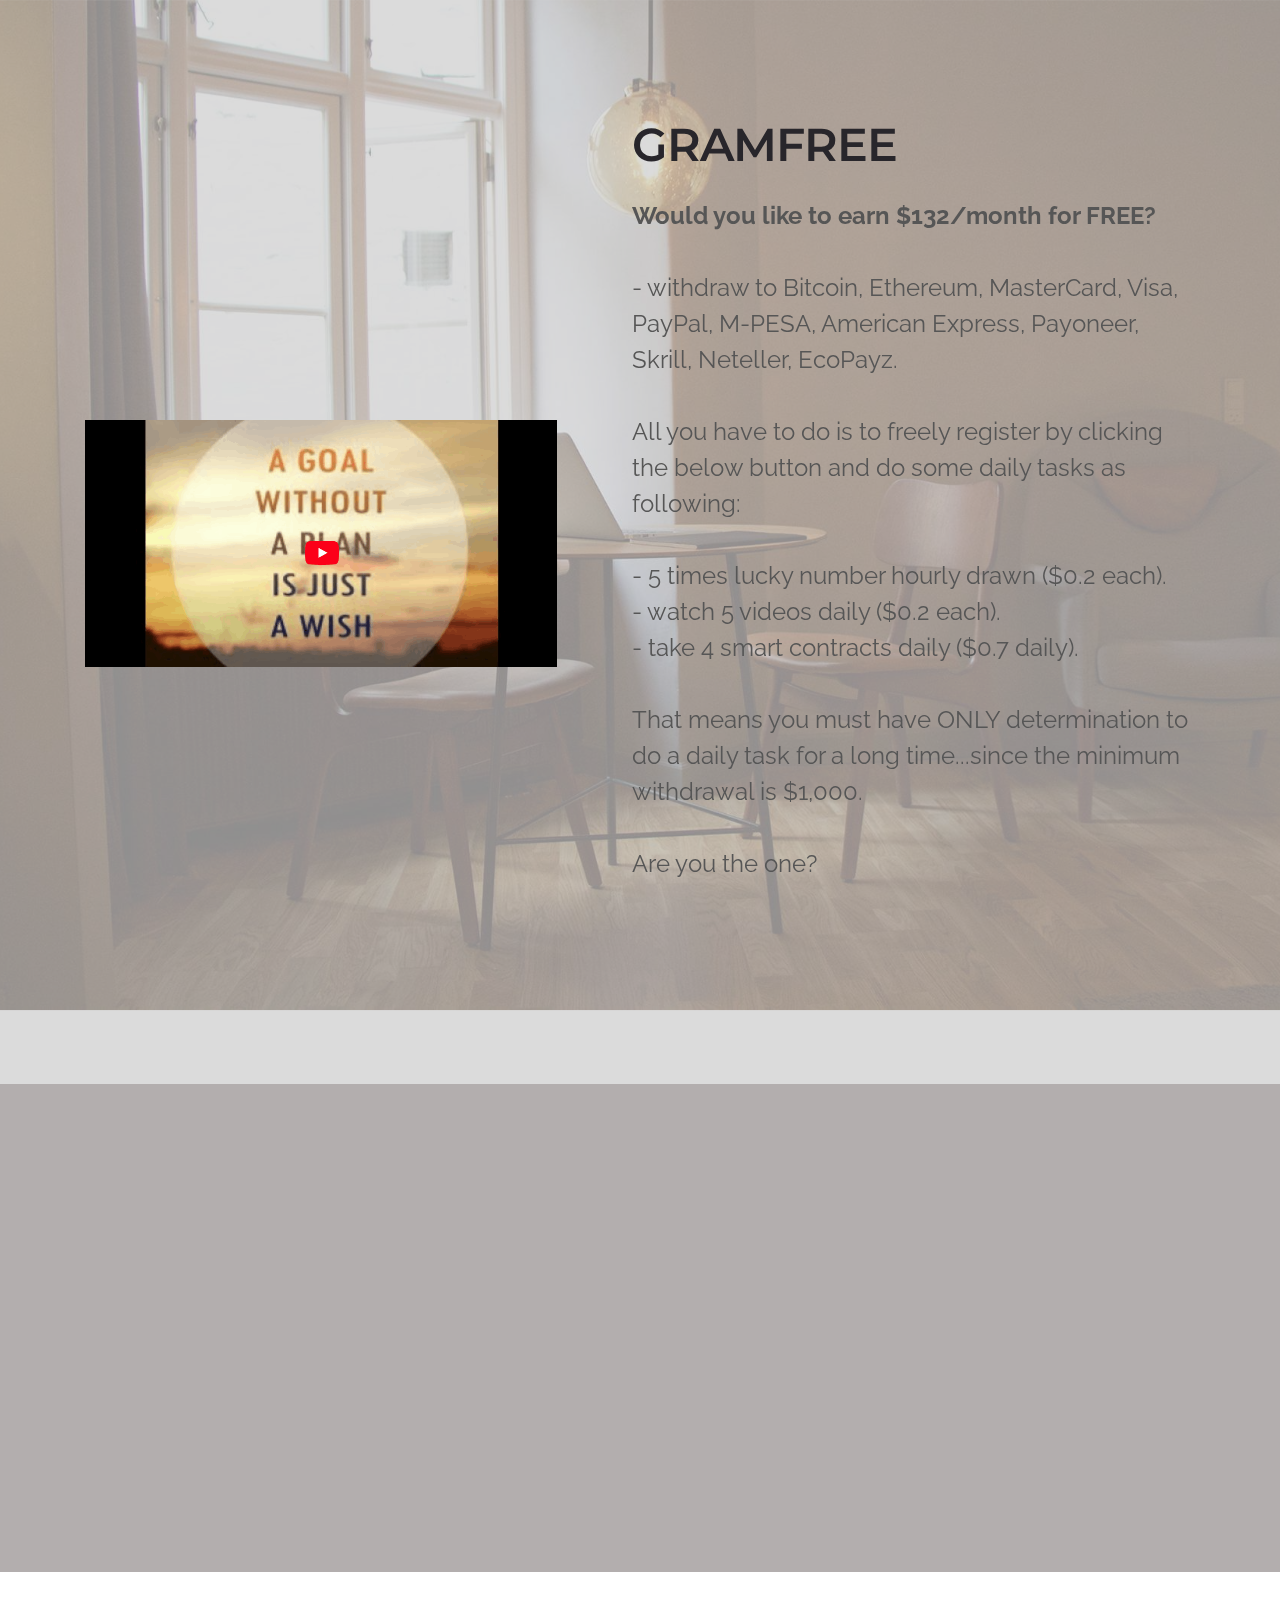
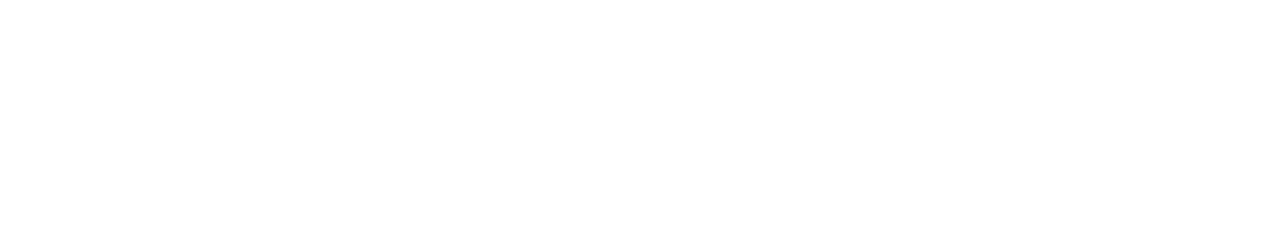
<file: index.html>
<!DOCTYPE html>
<html  >
<head>
  <!-- Site made with Mobirise Website Builder v4.11.6, https://mobirise.com -->
  <meta charset="UTF-8">
  <meta http-equiv="X-UA-Compatible" content="IE=edge">
  <meta name="generator" content="Mobirise v4.11.6, mobirise.com">
  <meta name="viewport" content="width=device-width, initial-scale=1, minimum-scale=1">
  <link rel="shortcut icon" href="assets/images/logo.png" type="image/x-icon">
  <meta name="description" content="">
  
  <title>Home</title>
  <link rel="stylesheet" href="https://fonts.googleapis.com/css?family=Montserrat:400,700">
  <link rel="stylesheet" href="https://fonts.googleapis.com/css?family=Raleway:100,100i,200,200i,300,300i,400,400i,500,500i,600,600i,700,700i,800,800i,900,900i">
  <link rel="stylesheet" href="https://fonts.googleapis.com/css?family=Lora:400,700,400italic,700italic&subset=latin">
  <link rel="stylesheet" href="assets/tether/tether.min.css">
  <link rel="stylesheet" href="assets/bootstrap/css/bootstrap.min.css">
  <link rel="stylesheet" href="assets/animatecss/animate.min.css">
  <link rel="stylesheet" href="assets/theme/css/style.css">
  <link rel="preload" as="style" href="assets/mobirise/css/mbr-additional.css"><link rel="stylesheet" href="assets/mobirise/css/mbr-additional.css" type="text/css">
  
  <meta name="p:domain_verify" content="a34f3546ab006ecc5f3b14fd37a00f62"/>
  
  <!-- Pinterest Tag -->
<script>
!function(e){if(!window.pintrk){window.pintrk = function () {
window.pintrk.queue.push(Array.prototype.slice.call(arguments))};var
  n=window.pintrk;n.queue=[],n.version="3.0";var
  t=document.createElement("script");t.async=!0,t.src=e;var
  r=document.getElementsByTagName("script")[0];
  r.parentNode.insertBefore(t,r)}}("https://s.pinimg.com/ct/core.js");
pintrk('load', '2612356660830', {em: '<user_email_address>'});
pintrk('page');
</script>
<noscript>
<img height="1" width="1" style="display:none;" alt=""
  src="https://ct.pinterest.com/v3/?event=init&tid=2612356660830&pd[em]=<hashed_email_address>&noscript=1" />
</noscript>
<!-- end Pinterest Tag -->
  
  <script>
pintrk('track', 'watchvideo');
</script>
  
</head>
<body>
  <section class="mbr-section mbr-section-hero mbr-section-full header2 mbr-parallax-background" id="header6-0" data-rv-view="0" style="background-image: url(assets/images/room-laptop.jpg);">

    <div class="mbr-overlay" style="opacity: 0.7; background-color: rgb(204, 204, 204);">
    </div>

    <div class="mbr-table mbr-table-full">
        <div class="mbr-table-cell">

            <div class="container">
                <div class="mbr-section row">
                    <div class="mbr-table-md-up">
                        
                        <div class="mbr-table-cell mbr-right-padding-md-up mbr-valign-top col-md-7 image-size" style="width: 48%;">
                            <div class="mbr-figure"><a href="https://youtu.be/1hexIhnqR2g" target="_blank"><img src="assets/images/screen-shot-2020-09-08-at-10.08.12-am-940x491.png"></a></div>
                        </div>
                        <div class="mbr-table-cell col-md-5 text-xs-center text-md-left content-size">

                            <h3 class="mbr-section-title display-2">GRAMFREE<br></h3>

                            <div class="mbr-section-text">
                                <p><strong>Would you like to earn $132/month for FREE?</strong><br><br>- withdraw to Bitcoin, Ethereum, MasterCard, Visa, PayPal, M-PESA, American Express, Payoneer, Skrill, Neteller, EcoPayz.<br><br>All you have to do is to freely register by clicking the below button and do some daily tasks as following:<br><br>- 5 times lucky number hourly drawn ($0.2 each).<br>- watch 5 videos daily ($0.2 each).<br>- take 4 smart contracts daily ($0.7 daily).<br><br>That means you must have ONLY determination to do a daily task for a long time...since the minimum withdrawal is $1,000.<br><br>Are you the one?</p>
                            </div>

                            <div class="mbr-section-btn"><a class="btn btn-lg btn-black-outline btn-black" href="https://gramfree.world/?r=199867" target="_blank">Free Sign Up</a></div>

                        </div>

                        
                        

                    </div>
                </div>
            </div>

        </div>
    </div>

    

</section>

<section class="engine"><a href="https://mobirise.info/f">simple site builder</a></section><section class="mbr-cards mbr-section mbr-section-nopadding" id="features3-1" data-rv-view="3" style="background-color: rgb(179, 174, 174);">

    

    <div class="mbr-cards-row row">
        <div class="mbr-cards-col col-xs-12 col-lg-3" style="padding-top: 0px; padding-bottom: 40px;">
            <div class="container">
              <div class="card cart-block">
                  <div class="card-img"><img src="assets/images/table.jpg" class="card-img-top"></div>
                  <div class="card-block">
                    <h4 class="card-title">NO SALE</h4>
                    
                    
                    <div class="card-btn"><a href="https://gramfree.world/?r=199867" class="btn btn-primary" target="_blank">MORE</a></div>
                    </div>
                </div>
            </div>
        </div>
        <div class="mbr-cards-col col-xs-12 col-lg-3" style="padding-top: 0px; padding-bottom: 40px;">
            <div class="container">
                <div class="card cart-block">
                    <div class="card-img"><img src="assets/images/desktop.jpg" class="card-img-top"></div>
                    <div class="card-block">
                        <h4 class="card-title">NO COST</h4>
                        
                        
                        <div class="card-btn"><a href="https://gramfree.world/?r=199867" class="btn btn-primary" target="_blank">MORE</a></div>
                    </div>
                </div>
            </div>
        </div>
        <div class="mbr-cards-col col-xs-12 col-lg-3" style="padding-top: 0px; padding-bottom: 40px;">
            <div class="container">
                <div class="card cart-block">
                    <div class="card-img"><img src="assets/images/coworkers.jpg" class="card-img-top"></div>
                    <div class="card-block">
                        <h4 class="card-title">10 MINUTES WORK DAILY</h4>
                        
                        
                        <div class="card-btn"><a href="https://gramfree.world/?r=199867" class="btn btn-primary" target="_blank">MORE</a></div>
                    </div>
                </div>
            </div>
        </div>
        <div class="mbr-cards-col col-xs-12 col-lg-3" style="padding-top: 0px; padding-bottom: 40px;">
            <div class="container">
                <div class="card cart-block">
                    <div class="card-img"><img src="assets/images/code-man.jpg" class="card-img-top"></div>
                    <div class="card-block">
                        <h4 class="card-title">EARN AROUND $130 MONTHLY</h4>
                        
                        
                        <div class="card-btn"><a href="https://youtu.be/m1zDAyPykp0" class="btn btn-primary" target="_blank">WITHDRAWAL PROOF</a></div>
                    </div>
                </div>
            </div>
        </div>
        
        
    </div>
</section>

<section class="mbr-section article" id="msg-box3-3" data-rv-view="6" style="background-color: rgb(179, 174, 174); padding-top: 0px; padding-bottom: 40px;">

    
    <div class="container">
        <div class="row">
            <div class="col-md-8 col-md-offset-2 text-xs-center">
                
                <div class="lead"><p><strong>I should appreciate your comments on my Facebook Page.</strong></p><p><strong>Click on the below button and discuss with me about this offer.
                  </strong></p></div>
                
            </div>
        </div>
    </div>

</section>
<section class="social-follow cid-schUMpMMLe" id="social-follow-8">

    

    <div class="wrapper align-center">
        <h1 class="mbr-fonts-style align-center mbr-light mbr-pt-1 mbr-pb-4 display-2">
            Follow Me on<br>Facebook</h1>
        <div class="icons-list">
            
            
            
            
                
                
                
            <a href="https://www.facebook.com/GrabanyGramFree" target="_blank">
                <span class="iconfont-wrapper mbr-p-2">
                    <span class="amp-iconfont fa-facebook-f fa"><svg width="80" height="80" viewBox="0 0 1792 1792" xmlns="http://www.w3.org/2000/svg" fill="currentColor"><path d="M1343 12v264h-157q-86 0-116 36t-30 108v189h293l-39 296h-254v759h-306v-759h-255v-296h255v-218q0-186 104-288.5t277-102.5q147 0 228 12z"></path></svg></span>
                </span>
            </a></div>
        </div>
    </section>

  <script src="assets/web/assets/jquery/jquery.min.js"></script>
  <script src="assets/tether/tether.min.js"></script>
  <script src="assets/bootstrap/js/bootstrap.min.js"></script>
  <script src="assets/smooth-scroll/smooth-scroll.js"></script>
  <script src="assets/jarallax/jarallax.js"></script>
  <script src="assets/viewport-checker/jquery.viewportchecker.js"></script>
  <script src="assets/theme/js/script.js"></script>
  
  
  <input name="animation" type="hidden">
  </body>
</html>
</file>
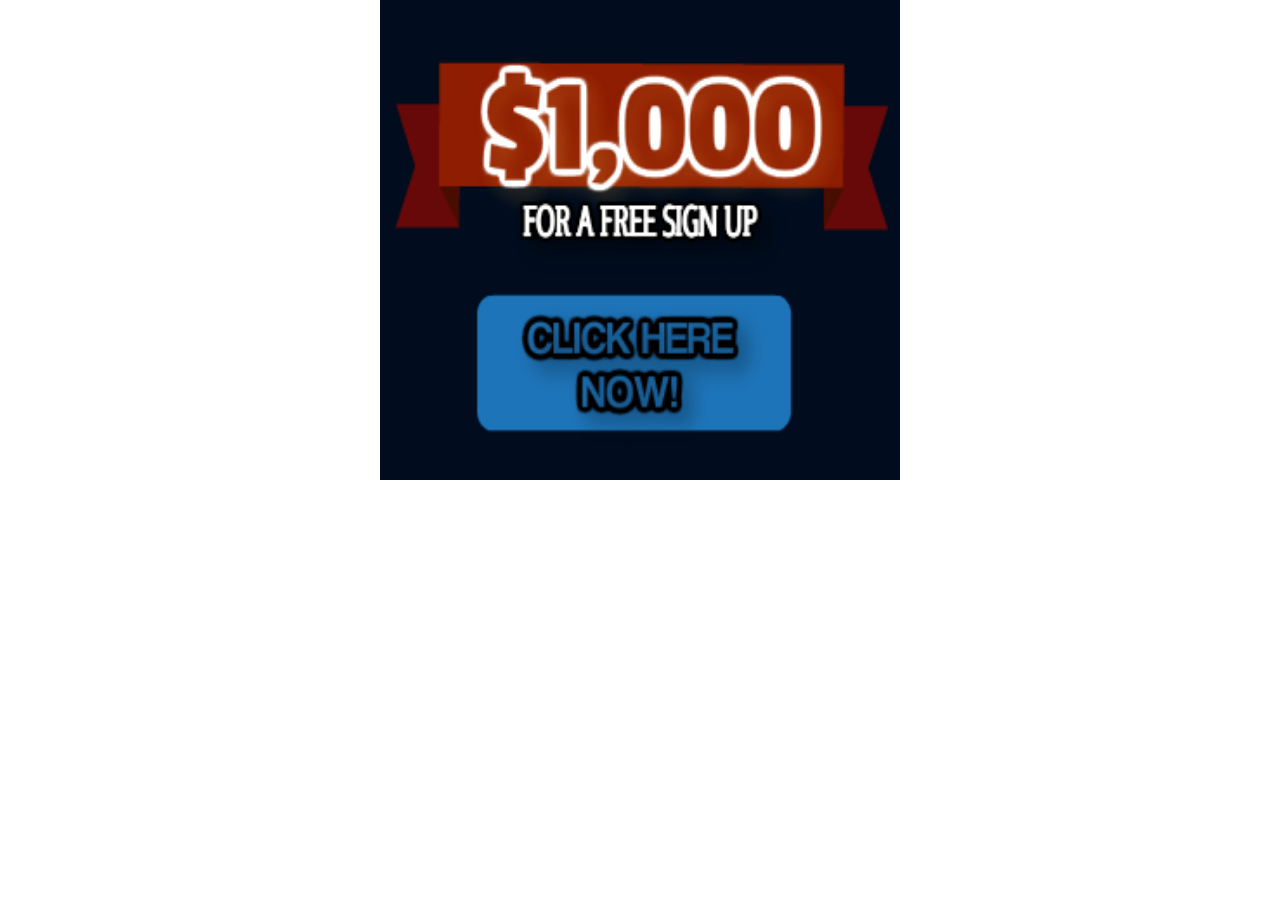
<file: webpage.html>
<!DOCTYPE html>
<html  >
<head>
  <!-- Site made with Mobirise Website Builder v4.11.6, https://mobirise.com -->
  <meta charset="UTF-8">
  <meta http-equiv="X-UA-Compatible" content="IE=edge">
  <meta name="generator" content="Mobirise v4.11.6, mobirise.com">
  <meta name="viewport" content="width=device-width, initial-scale=1, minimum-scale=1">
  <link rel="shortcut icon" href="assets/images/logo.png" type="image/x-icon">
  <meta name="description" content="">
  
  <title>Home</title>
  <link rel="stylesheet" href="https://fonts.googleapis.com/css?family=Montserrat:400,700">
  <link rel="stylesheet" href="https://fonts.googleapis.com/css?family=Raleway:100,100i,200,200i,300,300i,400,400i,500,500i,600,600i,700,700i,800,800i,900,900i">
  <link rel="stylesheet" href="https://fonts.googleapis.com/css?family=Lora:400,700,400italic,700italic&subset=latin">
  <link rel="stylesheet" href="assets/tether/tether.min.css">
  <link rel="stylesheet" href="assets/bootstrap/css/bootstrap.min.css">
  <link rel="stylesheet" href="assets/animatecss/animate.min.css">
  <link rel="stylesheet" href="assets/theme/css/style.css">
  <link rel="preload" as="style" href="assets/mobirise/css/mbr-additional.css"><link rel="stylesheet" href="assets/mobirise/css/mbr-additional.css" type="text/css">
  
  <meta name="p:domain_verify" content="a34f3546ab006ecc5f3b14fd37a00f62"/>
  
  <!-- Pinterest Tag -->
<script>
!function(e){if(!window.pintrk){window.pintrk = function () {
window.pintrk.queue.push(Array.prototype.slice.call(arguments))};var
  n=window.pintrk;n.queue=[],n.version="3.0";var
  t=document.createElement("script");t.async=!0,t.src=e;var
  r=document.getElementsByTagName("script")[0];
  r.parentNode.insertBefore(t,r)}}("https://s.pinimg.com/ct/core.js");
pintrk('load', '2612356660830', {em: '<user_email_address>'});
pintrk('page');
</script>
<noscript>
<img height="1" width="1" style="display:none;" alt=""
  src="https://ct.pinterest.com/v3/?event=init&tid=2612356660830&pd[em]=<hashed_email_address>&noscript=1" />
</noscript>
<!-- end Pinterest Tag -->
  
  <script>
pintrk('track', 'watchvideo');
</script>
  
</head>
<body>
<center> <a target="blank" href="https://gramfree.world/?r=199867"><img src="https://gramfree.github.io/about/FreeSignupGramfree.png" width="520" height="480"></center>
  </body>
</html>
</file>
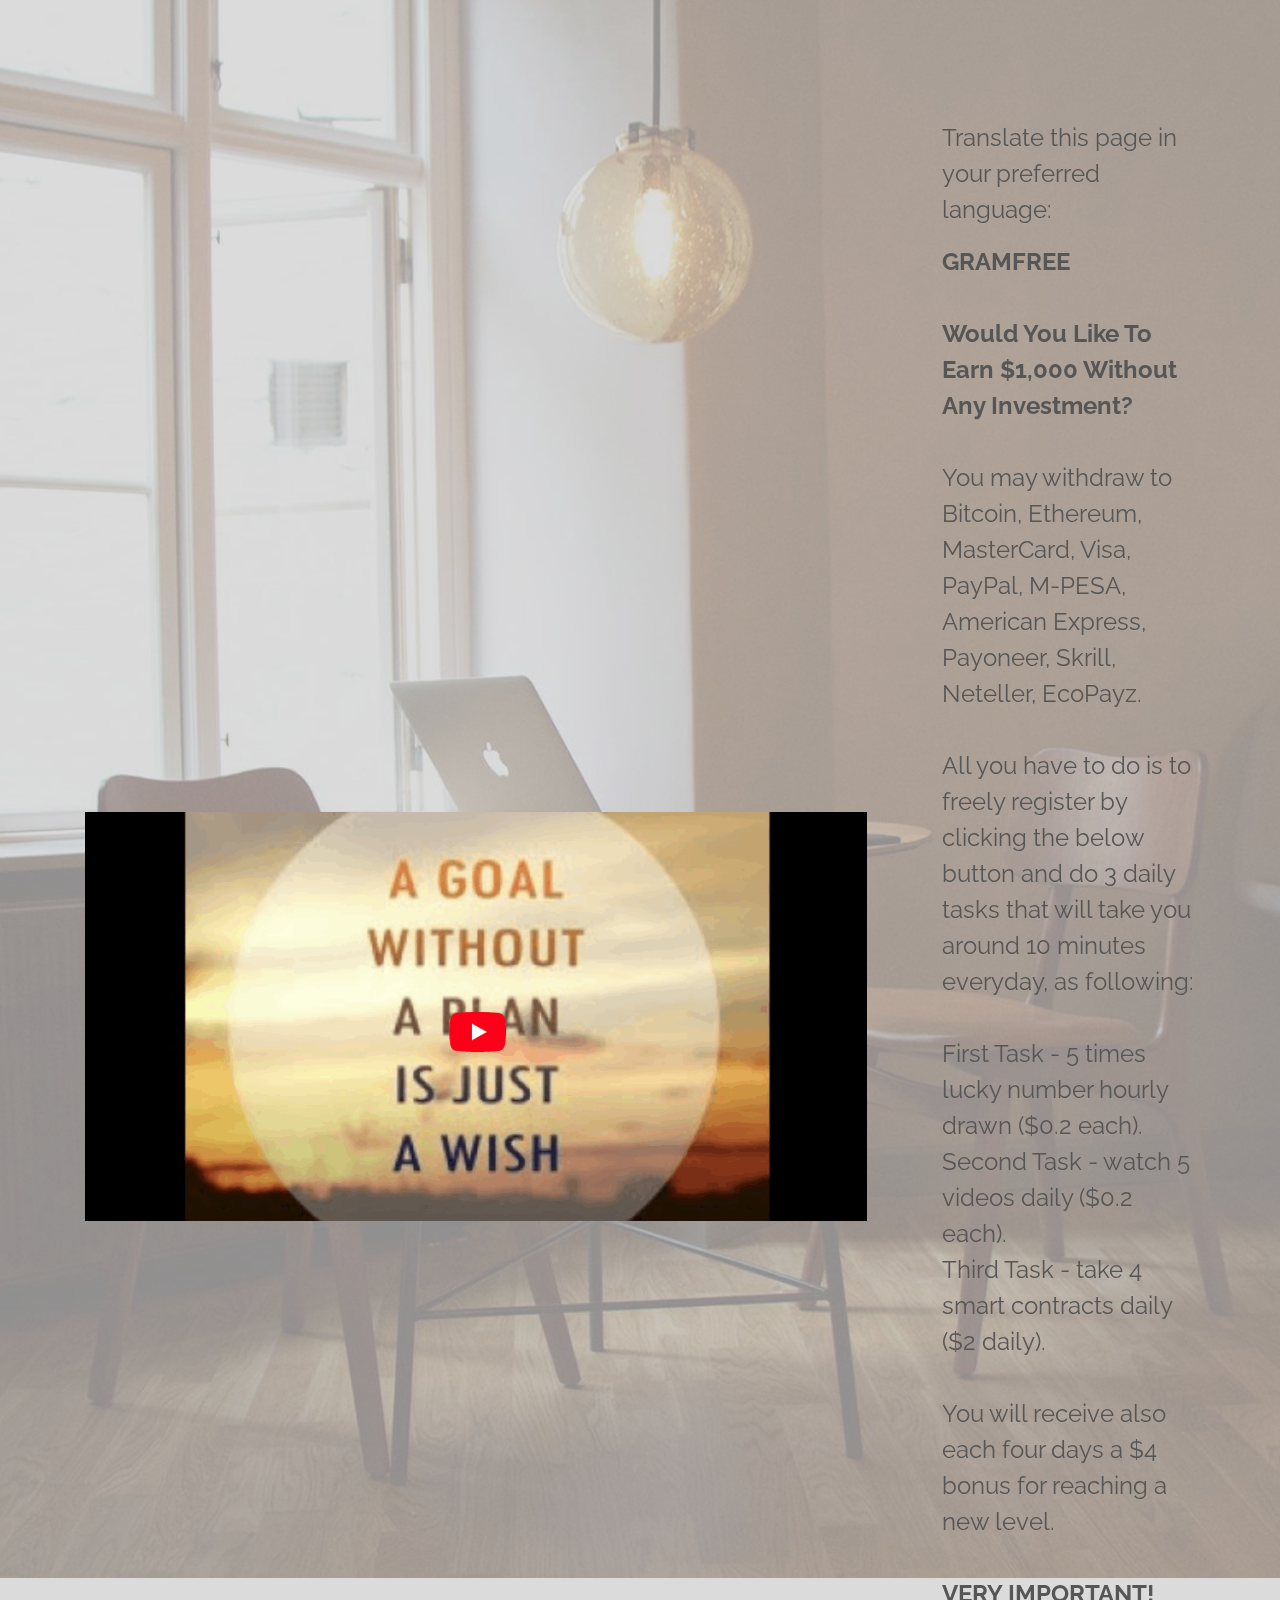
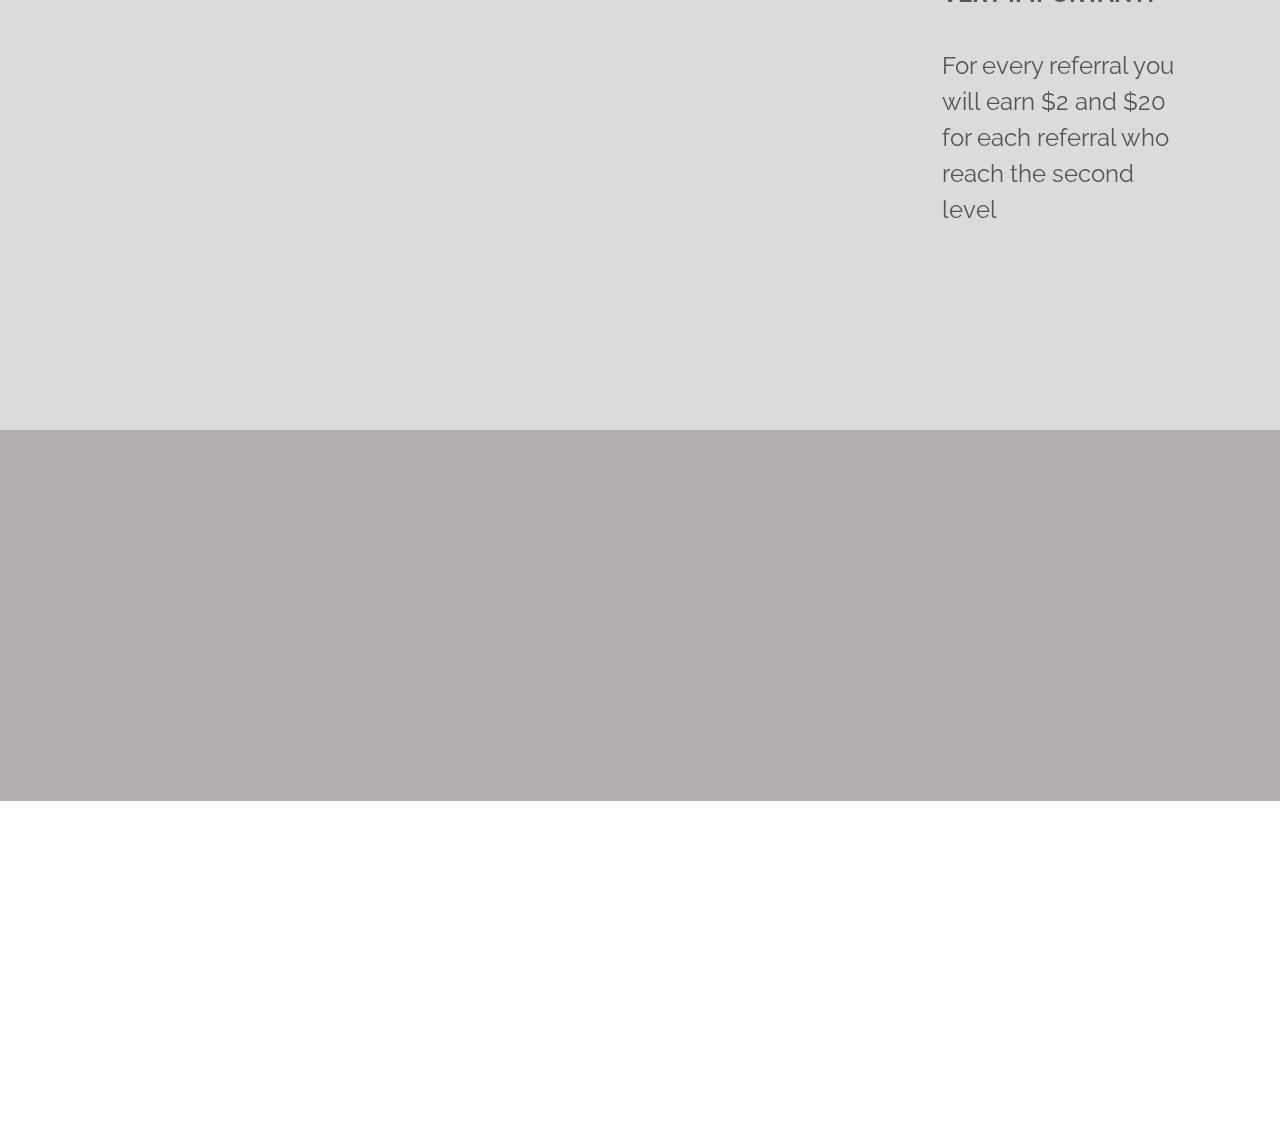
<file: webpage1.html>
<!DOCTYPE html>
<html  >
<head>
  <!-- Site made with Mobirise Website Builder v4.11.6, https://mobirise.com -->
  <meta charset="UTF-8">
  <meta http-equiv="X-UA-Compatible" content="IE=edge">
  <meta name="generator" content="Mobirise v4.11.6, mobirise.com">
  <meta name="viewport" content="width=device-width, initial-scale=1, minimum-scale=1">
  <link rel="shortcut icon" href="https://gramfree.github.io/about/assets/images/logo.png" type="image/x-icon">
  <meta name="description" content="">
  
  <title>Home</title>
  <link rel="stylesheet" href="https://fonts.googleapis.com/css?family=Montserrat:400,700">
  <link rel="stylesheet" href="https://fonts.googleapis.com/css?family=Raleway:100,100i,200,200i,300,300i,400,400i,500,500i,600,600i,700,700i,800,800i,900,900i">
  <link rel="stylesheet" href="https://fonts.googleapis.com/css?family=Lora:400,700,400italic,700italic&subset=latin">
  <link rel="stylesheet" href="assets/tether/tether.min.css">
  <link rel="stylesheet" href="https://gramfree.github.io/about/assets/bootstrap/css/bootstrap.min.css">
  <link rel="stylesheet" href="https://gramfree.github.io/about/assets/animatecss/animate.min.css">
  <link rel="stylesheet" href="https://gramfree.github.io/about/assets/theme/css/style.css">
  <link rel="preload" as="style" href="https://gramfree.github.io/about/assets/mobirise/css/mbr-additional.css"><link rel="stylesheet" 
                                                                         href="https://gramfree.github.io/about/assets/mobirise/css/mbr-additional.css" type="text/css">
  
  <meta name="p:domain_verify" content="a34f3546ab006ecc5f3b14fd37a00f62"/>
  
 
                        
                       
  <!-- Pinterest Tag -->
<script>
!function(e){if(!window.pintrk){window.pintrk = function () {
window.pintrk.queue.push(Array.prototype.slice.call(arguments))};var
  n=window.pintrk;n.queue=[],n.version="3.0";var
  t=document.createElement("script");t.async=!0,t.src=e;var
  r=document.getElementsByTagName("script")[0];
  r.parentNode.insertBefore(t,r)}}("https://s.pinimg.com/ct/core.js");
pintrk('load', '2612356660830', {em: '<user_email_address>'});
pintrk('page');
</script>
<noscript>
<img height="1" width="1" style="display:none;" alt=""
  src="https://ct.pinterest.com/v3/?event=init&tid=2612356660830&pd[em]=<hashed_email_address>&noscript=1" />
</noscript>
<!-- end Pinterest Tag -->
  
  <script>
pintrk('track', 'watchvideo');
</script>
  
</head>
<body>
  <section class="mbr-section mbr-section-hero mbr-section-full header2 mbr-parallax-background" id="header6-0" data-rv-view="0" style="background-image: url(assets/images/room-laptop.jpg);">

    <div class="mbr-overlay" style="opacity: 0.7; background-color: rgb(204, 204, 204);">
    </div>
    
    
    

    <div class="mbr-table mbr-table-full">
        <div class="mbr-table-cell">

            <div class="container">
                <div class="mbr-section row">
                    <div class="mbr-table-md-up">
                        
                        <div class="mbr-table-cell mbr-right-padding-md-up mbr-valign-top col-md-7 image-size" style="width: 78%;">
                            <div class="mbr-figure"><a href="https://youtu.be/9kuFgzndYks" target="_blank">
                              <img src="assets/images/screen-shot-2020-09-08-at-10.08.12-am-940x491.png"></a></div>
                        </div>
                        <div class="mbr-table-cell col-md-5 text-xs-center text-md-left content-size">

                         

                            <div class="mbr-section-text">
                              
                              <p> Translate this page in your preferred language:&nbsp;&nbsp;&nbsp;</p> 
        <div id="google_translate_element"></div> 
  
<script type="text/javascript"> 
function googleTranslateElementInit() { 
  new google.translate.TranslateElement({pageLanguage: 'en'}, 'google_translate_element'); 
} 
</script> 
  
<script type="text/javascript" src="//translate.google.com/translate_a/element.js?cb=googleTranslateElementInit"></script> 
                              
                                <p><strong>GRAMFREE<br><br>Would You Like To Earn $1,000 Without Any Investment?</strong><br><br>You may 
                                    withdraw to Bitcoin, Ethereum, MasterCard, Visa, PayPal, M-PESA, American Express, Payoneer, Skrill, Neteller, EcoPayz.<br><br>
                                    All you have to do is to freely register by clicking the below button and do 3 daily tasks that will take you around 10 minutes everyday, 
                                  as following:<br><br>
                                    First Task - 5 times lucky number hourly drawn ($0.2 each).<br>Second Task - watch 5 videos daily ($0.2 each).<br> Third Task - 
                                    take 4 smart contracts daily ($2 daily).<br><br>You will receive also each four days a $4 bonus for reaching a new level.
                                  
                              <br><br><strong>VERY IMPORTANT!</strong><br><br>For every referral you will earn $2 and $20 for each referral who reach the second level</p>
                            </div>

                            <div class="mbr-section-btn"><a class="btn btn-lg btn-black-outline btn-black" href="https://gramfree.world/?r=199867" target="_blank">
                              Free Sign Up</a></div>

                        </div>

                        
                        

                    </div>
                </div>
            </div>

        </div>
    </div>

    

</section>

<section class="engine"><a href="https://mobirise.info/f">simple site builder</a></section><section class="mbr-cards mbr-section mbr-section-nopadding" id="features3-1" data-rv-view="3" style="background-color: rgb(179, 174, 174);">

    

    <div class="mbr-cards-row row">
        <div class="mbr-cards-col col-xs-12 col-lg-3" style="padding-top: 0px; padding-bottom: 40px;">
            <div class="container">
              <div class="card cart-block">
                  <div class="card-img"><img src="https://gramfree.github.io/about/assets/images/table.jpg" class="card-img-top"></div>
                  <div class="card-block">
                    <h4 class="card-title">NO SALE</h4>
                    
                    
                    <div class="card-btn"><a href="https://gramfree.world/?r=199867" class="btn btn-primary" target="_blank">MORE</a></div>
                    </div>
                </div>
            </div>
        </div>
        <div class="mbr-cards-col col-xs-12 col-lg-3" style="padding-top: 0px; padding-bottom: 40px;">
            <div class="container">
                <div class="card cart-block">
                    <div class="card-img"><img src="https://gramfree.github.io/about/assets/images/desktop.jpg" class="card-img-top"></div>
                    <div class="card-block">
                        <h4 class="card-title">NO COST</h4>
                        
                        
                        <div class="card-btn"><a href="https://gramfree.world/?r=199867" class="btn btn-primary" target="_blank">MORE</a></div>
                    </div>
                </div>
            </div>
        </div>
        <div class="mbr-cards-col col-xs-12 col-lg-3" style="padding-top: 0px; padding-bottom: 40px;">
            <div class="container">
                <div class="card cart-block">
                    <div class="card-img"><img src="https://gramfree.github.io/about/assets/images/coworkers.jpg" class="card-img-top"></div>
                    <div class="card-block">
                        <h4 class="card-title">10 MINUTES WORK DAILY</h4>
                        
                        
                        <div class="card-btn"><a href="https://gramfree.world/?r=199867" class="btn btn-primary" target="_blank">MORE</a></div>
                    </div>
                </div>
            </div>
        </div>
        <div class="mbr-cards-col col-xs-12 col-lg-3" style="padding-top: 0px; padding-bottom: 40px;">
            <div class="container">
                <div class="card cart-block">
                    <div class="card-img"><img src="https://gramfree.github.io/about/assets/images/code-man.jpg" class="card-img-top"></div>
                    <div class="card-block">
                        <h4 class="card-title">EARN AROUND 5$ DAILY.</h4>
                        
                        
                        <div class="card-btn">
                           
  
                          
                          <a href="https://youtu.be/m1zDAyPykp0" class="btn btn-primary" target="_blank">WITHDRAWAL PROOF</a></div>
                    </div>
                </div>
            </div>
        </div>
        
        
    </div>
</section>


<section class="social-follow cid-schUMpMMLe" id="social-follow-8">

    

    <div class="wrapper align-center">
      
      <div class="lead"><p><strong>I should appreciate your comments on my Facebook Page.<br>
                  Click on the below button and discuss with me about this offer.
                  </strong></p></div>
      
        <h1 class="mbr-fonts-style align-center mbr-light mbr-pt-1 mbr-pb-4 display-2">
            Follow Me on<br>Facebook</h1>
        <div class="icons-list">
            
            
            
            
                
                
                
            <a href="https://www.facebook.com/GrabanyGramFree" target="_blank">
                <span class="iconfont-wrapper mbr-p-2">
                    <span class="amp-iconfont fa-facebook-f fa">
                      <svg width="80" height="80" viewBox="0 0 1792 1792" xmlns="http://www.w3.org/2000/svg" fill="currentColor"><path d="M1343 12v264h-157q-86 0-116 36t-30 108v189h293l-39 296h-254v759h-306v-759h-255v-296h255v-218q0-186 104-288.5t277-102.5q147 0 228 12z"></path></svg></span>
                </span>
            </a></div>
        </div>
    </section>

  <script src="https://gramfree.github.io/about/assets/web/assets/jquery/jquery.min.js"></script>
  <script src="https://gramfree.github.io/about/assets/tether/tether.min.js"></script>
  <script src="https://gramfree.github.io/about/assets/bootstrap/js/bootstrap.min.js"></script>
  <script src="https://gramfree.github.io/about/assets/smooth-scroll/smooth-scroll.js"></script>
  <script src="https://gramfree.github.io/about/assets/jarallax/jarallax.js"></script>
  <script src="https://gramfree.github.io/about/assets/viewport-checker/jquery.viewportchecker.js"></script>
  <script src="https://gramfree.github.io/about/assets/theme/js/script.js"></script>
  
  
  <input name="animation" type="hidden">
  </body>
</html>
</file>
<file: assets/theme/css/style.css>
.engine {
	position: absolute;
	text-indent: -2400px;
	text-align: center;
	padding: 0;
	top: 0;
	left: -2400px;
}/*!
 * Default theme v2 (https://mobirise.com/)
 * Copyright 2016 Mobirise
 */
.container {
  position: relative; }

.btn {
  margin-bottom: 0.5rem; }
  .btn + .btn {
    margin-left: 1rem; }
  @media (max-width: 767px) {
    .btn {
      white-space: normal; }
      .btn + .btn {
        margin-left: 0; } }

.bg-primary {
  background-color: #c0a375 !important; }

.bg-success {
  background-color: #90a878 !important; }

.bg-info {
  background-color: #7e9b9f !important; }

.bg-warning {
  background-color: #f3c649 !important; }

.bg-danger {
  background-color: #f28281 !important; }

.bg-none {
  background: none !important; }

.btn {
  font-family: 'Montserrat', sans-serif;
  font-weight: 500;
  letter-spacing: 2px;
  padding: 0.75rem 2.1875rem;
  font-size: 0.75rem;
  line-height: 1.5;
  border-radius: 3px;
  -webkit-transition: all .3s ease-in-out;
  -moz-transition: all .3s ease-in-out;
  transition: all .3s ease-in-out; }

.btn-sm {
  padding: 0.625rem 2.1874rem;
  font-size: 0.9687rem;
  line-height: 1.5;
  border-radius: 3px;
  font-family: "Lora";
  font-style: italic;
  font-weight: 400;
  letter-spacing: 0px; }

.btn-lg {
  padding: 0.75rem 2.1874rem;
  font-size: 0.9687rem;
  line-height: 1.3333333333;
  border-radius: 3px; }

.btn-xlg {
  padding: 0.75rem 2.1874rem;
  font-size: 1.1875rem;
  line-height: 1.3333333333;
  border-radius: 3px; }

.btn-primary {
  background-color: #c0a375;
  border-color: #c0a375;
  box-shadow: none;
  color: #fff; }
  .btn-primary:hover {
    color: #fff;
    background-color: #a07e49;
    border-color: #a07e49;
    box-shadow: none; }
  .btn-primary:focus, .btn-primary.focus {
    color: #fff;
    background-color: #a07e49;
    border-color: #a07e49; }
  .btn-primary:active, .btn-primary.active {
    color: #fff;
    background-color: #a07e49;
    border-color: #a07e49;
    background-image: none;
    box-shadow: none; }
  .btn-primary.disabled, .btn-primary:disabled {
    color: #fff !important;
    background-color: #a07e49 !important;
    border-color: #a07e49 !important;
    opacity: 0.85; }

.btn-secondary {
  background-color: #bfcecb;
  border-color: #bfcecb;
  box-shadow: none;
  color: #fff; }
  .btn-secondary:hover {
    color: #fff;
    background-color: #94ada8;
    border-color: #94ada8;
    box-shadow: none; }
  .btn-secondary:focus, .btn-secondary.focus {
    color: #fff;
    background-color: #94ada8;
    border-color: #94ada8; }
  .btn-secondary:active, .btn-secondary.active {
    color: #fff;
    background-color: #94ada8;
    border-color: #94ada8;
    background-image: none;
    box-shadow: none; }
  .btn-secondary.disabled, .btn-secondary:disabled {
    color: #fff !important;
    background-color: #94ada8 !important;
    border-color: #94ada8 !important;
    opacity: 0.85; }

.btn-info {
  background-color: #7e9b9f;
  border-color: #7e9b9f;
  box-shadow: none;
  color: #fff; }
  .btn-info:hover {
    color: #fff;
    background-color: #597478;
    border-color: #597478;
    box-shadow: none; }
  .btn-info:focus, .btn-info.focus {
    color: #fff;
    background-color: #597478;
    border-color: #597478; }
  .btn-info:active, .btn-info.active {
    color: #fff;
    background-color: #597478;
    border-color: #597478;
    background-image: none;
    box-shadow: none; }
  .btn-info.disabled, .btn-info:disabled {
    color: #fff !important;
    background-color: #597478 !important;
    border-color: #597478 !important;
    opacity: 0.85; }

.btn-success {
  background-color: #90a878;
  border-color: #90a878;
  box-shadow: none;
  color: #fff; }
  .btn-success:hover {
    color: #fff;
    background-color: #6a8153;
    border-color: #6a8153;
    box-shadow: none; }
  .btn-success:focus, .btn-success.focus {
    color: #fff;
    background-color: #6a8153;
    border-color: #6a8153; }
  .btn-success:active, .btn-success.active {
    color: #fff;
    background-color: #6a8153;
    border-color: #6a8153;
    background-image: none;
    box-shadow: none; }
  .btn-success.disabled, .btn-success:disabled {
    color: #fff !important;
    background-color: #6a8153 !important;
    border-color: #6a8153 !important;
    opacity: 0.85; }

.btn-warning {
  background-color: #f3c649;
  border-color: #f3c649;
  box-shadow: none;
  color: #fff; }
  .btn-warning:hover {
    color: #fff;
    background-color: #e1a90f;
    border-color: #e1a90f;
    box-shadow: none; }
  .btn-warning:focus, .btn-warning.focus {
    color: #fff;
    background-color: #e1a90f;
    border-color: #e1a90f; }
  .btn-warning:active, .btn-warning.active {
    color: #fff;
    background-color: #e1a90f;
    border-color: #e1a90f;
    background-image: none;
    box-shadow: none; }
  .btn-warning.disabled, .btn-warning:disabled {
    color: #fff !important;
    background-color: #e1a90f !important;
    border-color: #e1a90f !important;
    opacity: 0.85; }

.btn-danger {
  background-color: #f28281;
  border-color: #f28281;
  box-shadow: none;
  color: #fff; }
  .btn-danger:hover {
    color: #fff;
    background-color: #eb3d3c;
    border-color: #eb3d3c;
    box-shadow: none; }
  .btn-danger:focus, .btn-danger.focus {
    color: #fff;
    background-color: #eb3d3c;
    border-color: #eb3d3c; }
  .btn-danger:active, .btn-danger.active {
    color: #fff;
    background-color: #eb3d3c;
    border-color: #eb3d3c;
    background-image: none;
    box-shadow: none; }
  .btn-danger.disabled, .btn-danger:disabled {
    color: #fff !important;
    background-color: #eb3d3c !important;
    border-color: #eb3d3c !important;
    opacity: 0.85; }

.btn-white {
  background-color: #fff;
  border-color: #fff;
  box-shadow: none;
  color: #535353; }
  .btn-white:hover {
    color: #fff;
    background-color: #d4d4d4;
    border-color: #d4d4d4;
    box-shadow: none; }
  .btn-white:focus, .btn-white.focus {
    color: #fff;
    background-color: #d4d4d4;
    border-color: #d4d4d4; }
  .btn-white:active, .btn-white.active {
    color: #fff;
    background-color: #d4d4d4;
    border-color: #d4d4d4;
    background-image: none;
    box-shadow: none; }
  .btn-white.disabled, .btn-white:disabled {
    color: #fff !important;
    background-color: #d4d4d4 !important;
    border-color: #d4d4d4 !important;
    opacity: 0.85; }

.btn-black {
  background-color: #535353;
  border-color: #535353;
  box-shadow: none;
  color: #fff; }
  .btn-black:hover {
    color: #fff;
    background-color: #2d2d2d;
    border-color: #2d2d2d;
    box-shadow: none; }
  .btn-black:focus, .btn-black.focus {
    color: #fff;
    background-color: #2d2d2d;
    border-color: #2d2d2d; }
  .btn-black:active, .btn-black.active {
    color: #fff;
    background-color: #2d2d2d;
    border-color: #2d2d2d;
    background-image: none;
    box-shadow: none; }
  .btn-black.disabled, .btn-black:disabled {
    color: #fff !important;
    background-color: #2d2d2d !important;
    border-color: #2d2d2d !important;
    opacity: 0.85; }

.btn-primary-outline {
  background: none;
  border-color: #8e7041;
  color: #8e7041; }
  .btn-primary-outline:focus, .btn-primary-outline.focus, .btn-primary-outline:active, .btn-primary-outline.active {
    color: #fff;
    background-color: #c0a375;
    border-color: #c0a375; }
  .btn-primary-outline:hover {
    color: #fff;
    background-color: #c0a375;
    border-color: #c0a375; }
  .btn-primary-outline.disabled, .btn-primary-outline:disabled {
    color: #fff !important;
    background-color: #c0a375 !important;
    border-color: #c0a375 !important;
    opacity: 0.85; }

.btn-secondary-outline {
  background: none;
  border-color: #85a29c;
  color: #85a29c; }
  .btn-secondary-outline:focus, .btn-secondary-outline.focus, .btn-secondary-outline:active, .btn-secondary-outline.active {
    color: #fff;
    background-color: #bfcecb;
    border-color: #bfcecb; }
  .btn-secondary-outline:hover {
    color: #fff;
    background-color: #bfcecb;
    border-color: #bfcecb; }
  .btn-secondary-outline.disabled, .btn-secondary-outline:disabled {
    color: #fff !important;
    background-color: #bfcecb !important;
    border-color: #bfcecb !important;
    opacity: 0.85; }

.btn-info-outline {
  background: none;
  border-color: #4e6669;
  color: #4e6669; }
  .btn-info-outline:focus, .btn-info-outline.focus, .btn-info-outline:active, .btn-info-outline.active {
    color: #fff;
    background-color: #7e9b9f;
    border-color: #7e9b9f; }
  .btn-info-outline:hover {
    color: #fff;
    background-color: #7e9b9f;
    border-color: #7e9b9f; }
  .btn-info-outline.disabled, .btn-info-outline:disabled {
    color: #fff !important;
    background-color: #7e9b9f !important;
    border-color: #7e9b9f !important;
    opacity: 0.85; }

.btn-success-outline {
  background: none;
  border-color: #5d7149;
  color: #5d7149; }
  .btn-success-outline:focus, .btn-success-outline.focus, .btn-success-outline:active, .btn-success-outline.active {
    color: #fff;
    background-color: #90a878;
    border-color: #90a878; }
  .btn-success-outline:hover {
    color: #fff;
    background-color: #90a878;
    border-color: #90a878; }
  .btn-success-outline.disabled, .btn-success-outline:disabled {
    color: #fff !important;
    background-color: #90a878 !important;
    border-color: #90a878 !important;
    opacity: 0.85; }

.btn-warning-outline {
  background: none;
  border-color: #c9970d;
  color: #c9970d; }
  .btn-warning-outline:focus, .btn-warning-outline.focus, .btn-warning-outline:active, .btn-warning-outline.active {
    color: #fff;
    background-color: #f3c649;
    border-color: #f3c649; }
  .btn-warning-outline:hover {
    color: #fff;
    background-color: #f3c649;
    border-color: #f3c649; }
  .btn-warning-outline.disabled, .btn-warning-outline:disabled {
    color: #fff !important;
    background-color: #f3c649 !important;
    border-color: #f3c649 !important;
    opacity: 0.85; }

.btn-danger-outline {
  background: none;
  border-color: #e82625;
  color: #e82625; }
  .btn-danger-outline:focus, .btn-danger-outline.focus, .btn-danger-outline:active, .btn-danger-outline.active {
    color: #fff;
    background-color: #f28281;
    border-color: #f28281; }
  .btn-danger-outline:hover {
    color: #fff;
    background-color: #f28281;
    border-color: #f28281; }
  .btn-danger-outline.disabled, .btn-danger-outline:disabled {
    color: #fff !important;
    background-color: #f28281 !important;
    border-color: #f28281 !important;
    opacity: 0.85; }

.btn-white-outline {
  background: none;
  border-color: #fff;
  color: #fff; }
  .btn-white-outline:focus, .btn-white-outline.focus, .btn-white-outline:active, .btn-white-outline.active {
    color: #535353;
    background-color: #fff;
    border-color: #fff; }
  .btn-white-outline:hover {
    color: #535353;
    background-color: #fff;
    border-color: #fff; }
  .btn-white-outline.disabled, .btn-white-outline:disabled {
    color: #535353 !important;
    background-color: #fff !important;
    border-color: #fff !important;
    opacity: 0.85; }

.btn-black-outline {
  background: none;
  border-color: #202020;
  color: #202020; }
  .btn-black-outline:focus, .btn-black-outline.focus, .btn-black-outline:active, .btn-black-outline.active {
    color: #fff;
    background-color: #535353;
    border-color: #535353; }
  .btn-black-outline:hover {
    color: #fff;
    background-color: #535353;
    border-color: #535353; }
  .btn-black-outline.disabled, .btn-black-outline:disabled {
    color: #fff !important;
    background-color: #535353 !important;
    border-color: #535353 !important;
    opacity: 0.85; }

a.mbr-iconfont:hover {
  text-decoration: none; }

.btn-social {
  font-size: 20px;
  border-radius: 50%;
  padding: 0;
  width: 44px;
  height: 44px;
  line-height: 44px;
  text-align: center;
  position: relative;
  border: 2px solid #c0a375;
  color: #232323; }
  .btn-social i {
    top: 0;
    line-height: 44px;
    width: 44px; }
  .btn-social:hover {
    color: #fff;
    background: #c0a375; }
  .btn-social + .btn {
    margin-left: 0.1rem; }

p.lead,
.lead p {
  font-size: 1.07rem;
  font-weight: 300;
  margin-bottom: 2.3125rem; }

.article .lead p, .article .lead ul, .article .lead ol, .article .lead pre, .article .lead blockquote {
  margin-bottom: 0; }

.lead {
  font-size: 1.07rem;
  font-weight: 300; }
  .lead a {
    font-family: "Lora";
    font-style: italic;
    font-weight: 400; }
    .lead a, .lead a:hover {
      color: #c0a375;
      text-decoration: none; }
  .lead h1 {
    font-size: 3rem;
    font-weight: 600;
    letter-spacing: -1px;
    margin-bottom: 1.605rem; }
  .lead h2 {
    font-size: 2.5rem;
    font-weight: 600;
    letter-spacing: -1px;
    margin-bottom: 1.605rem; }
  .lead h3 {
    font-size: 2rem;
    font-weight: 600;
    margin-bottom: 1.605rem; }
  .lead h4 {
    font-size: 1.5rem;
    font-weight: 600;
    margin-bottom: 1.605rem; }
  .lead blockquote {
    font-family: "Lora";
    font-style: italic;
    padding: 10px 0 10px 20px;
    border-left: 4px solid #c39f76;
    font-size: 1.09rem;
    position: relative; }
  .lead ul, .lead ol, .lead pre, .lead blockquote {
    margin-bottom: 2.3125rem; }
  .lead pre {
    background: #f4f4f4;
    padding: 10px 24px;
    white-space: pre-wrap; }

.display-1 {
  font-size: 4.39rem;
  font-weight: 600;
  letter-spacing: -2px;
  margin-bottom: 0.2843em;
  margin-top: 3.9rem; }

.display-2 {
  font-size: 3rem;
  font-weight: 600;
  letter-spacing: -1px;
  margin-bottom: 1.5625rem;
  margin-top: 3.5rem; }

.display-3 {
  font-size: 2.5rem;
  font-weight: 600;
  margin-top: 3.2rem;
  margin-bottom: 2rem; }

.display-4 {
  font-size: 2rem;
  font-weight: 600;
  margin-top: 2.3rem;
  margin-bottom: 1.8rem; }

.modal-backdrop {
  background: -webkit-linear-gradient(left, #564740, #3a414a);
  background: -moz-linear-gradient(left, #564740, #3a414a);
  background: -o-linear-gradient(left, #564740, #3a414a);
  background: -ms-linear-gradient(left, #564740, #3a414a);
  background: linear-gradient(left, #564740, #3a414a);
  opacity: 0.94; }

.form-control {
  background-color: #f5f5f5;
  border-radius: 3px;
  box-shadow: none;
  color: #565656;
  font-size: 0.875rem;
  line-height: 1.43;
  min-height: 3.5em;
  padding: 0.5em 1.07em 0.5em; }
  .form-control, .form-control:focus {
    border: 1px solid #e8e8e8; }
  .form-active .form-control:invalid {
    border-color: #f28281; }

.form-control-label {
  cursor: pointer;
  font-size: 0.875rem;
  margin-bottom: 0.357em;
  padding: 0; }

.alert {
  border-radius: 0;
  border: 0;
  font-family: 'Montserrat', sans-serif;
  font-size: 0.875rem;
  line-height: 1.5;
  margin-bottom: 1.875rem;
  padding: 1.25rem;
  position: relative; }
  .alert.alert-form:after {
    background-color: inherit;
    bottom: -7px;
    content: "";
    display: block;
    height: 14px;
    left: 50%;
    margin-left: -7px;
    position: absolute;
    transform: rotate(45deg);
    width: 14px; }

.alert-success {
  background-color: #90a878;
  color: #fff; }

.alert-info {
  background-color: #7e9b9f;
  color: #fff; }

.alert-warning {
  background-color: #f3c649;
  color: #fff; }

.alert-danger {
  background-color: #f28281;
  color: #fff; }

/**
 * TYPOGRAPHY
 */
body {
  font-family: 'Raleway', sans-serif;
  color: #232323; }

h1, h2, h3, h4, h5, h6,
.h1, .h2, .h3, .h4, .h5, .h6,
.display-1, .display-2, .display-3, .display-4 {
  font-family: 'Montserrat', sans-serif;
  word-break: break-word;
  word-wrap: break-word; }

input, textarea {
  font-family: "Raleway"; }

input:-webkit-autofill, input:-webkit-autofill:hover, input:-webkit-autofill:focus, input:-webkit-autofill:active {
  transition-delay: 9999s;
  transition-property: background-color, color; }

.text-primary {
  color: #c0a375 !important; }

.text-success {
  color: #90a878 !important; }

.text-info {
  color: #7e9b9f !important; }

.text-warning {
  color: #f3c649 !important; }

.text-danger {
  color: #f28281 !important; }

.text-white {
  color: #fff !important; }

.text-black {
  color: #535353 !important; }

.mbr-section {
  position: relative;
  padding-top: 120px;
  padding-bottom: 120px;
  background-position: 50% 50%;
  background-repeat: no-repeat;
  background-size: cover; }

.mbr-section-full {
  display: table;
  height: 100vh;
  padding-bottom: 0;
  padding-top: 0;
  table-layout: fixed;
  width: 100%; }
  .mbr-section-full > .mbr-table-cell {
    width: 100%; }

.mbr-section-small {
  padding-top: 60px;
  padding-bottom: 60px; }

.mbr-section-title {
  margin-top: 0; }

.mbr-section__container--first {
  padding-top: 120px;
  padding-bottom: 40px; }

.mbr-section__container--middle {
  padding-top: 0;
  padding-bottom: 40px; }

.mbr-section__container--last {
  padding-top: 0;
  padding-bottom: 120px; }

.mbr-section-sm-padding {
  padding-top: 40px;
  padding-bottom: 40px; }

.mbr-section-md-padding {
  padding-top: 90px;
  padding-bottom: 90px; }

.mbr-section-nopadding {
  padding-top: 0;
  padding-bottom: 0; }

.mbr-section-subtitle {
  display: block;
  font-style: italic;
  font-weight: 400;
  font-size: 17px;
  font-family: "Lora";
  line-height: 26px;
  color: #8c8c8c;
  margin-bottom: 30px; }

.mbr-section-title + .mbr-section-subtitle {
  margin-top: -21px; }

.mbr-section-hero::before {
  display: none !important; }
.mbr-section-hero .mbr-section-title {
  color: #fff;
  margin-bottom: 1.6875rem; }
.mbr-section-hero .mbr-section-lead {
  color: #fff;
  font-family: Lora;
  font-size: 1.5rem;
  font-style: italic;
  margin-top: -1em; }
.mbr-section-hero .mbr-section-text {
  color: #fff; }

@media (max-width: 767px) {
  .mbr-section {
    padding-top: 60px;
    padding-bottom: 60px; }

  .mbr-section-full {
    padding-bottom: 0;
    padding-top: 0; }

  .mbr-section__container--first {
    padding-top: 60px;
    padding-bottom: 40px; }

  .mbr-section__container--middle {
    padding-top: 0;
    padding-bottom: 40px; }

  .mbr-section__container--last {
    padding-top: 0;
    padding-bottom: 60px; }

  .mbr-section-sm-padding {
    padding-top: 40px;
    padding-bottom: 40px; }

  .mbr-section-md-padding {
    padding-top: 60px;
    padding-bottom: 60px; }

  .mbr-section-nopadding {
    padding-top: 0;
    padding-bottom: 0; }

  .mbr-section-subtitle {
    margin-bottom: 0; }

  .mbr-section-hero.mbr-after-navbar .mbr-section {
    padding-top: 120px; }
  .mbr-section-hero.mbr-section-with-arrow .mbr-section {
    padding-bottom: 120px; }
  .mbr-section-hero .mbr-section-title {
    font-size: 3.125rem !important; }
  .mbr-section-hero .mbr-section-lead {
    font-size: 1.125rem !important; }
  .mbr-section-hero .mbr-section-btn .btn {
    font-size: 0.75rem !important;
    line-height: 1.5;
    padding: 0.75rem 2.1875rem; } }
.mbr-section-full .mbr-overlay {
  min-height: 100vh; }

.mbr-overlay {
  background-color: #000;
  bottom: 0;
  left: 0;
  opacity: 0.5;
  position: absolute;
  right: 0;
  top: 0;
  z-index: 1; }
  .mbr-overlay ~ * {
    z-index: 2; }

.mbr-section-full .mbr-background-video,
.mbr-section-full .mbr-background-video-preview {
  min-height: 100vh; }

.mbr-background-video,
.mbr-background-video-preview {
  bottom: 0;
  left: 0;
  position: absolute;
  right: 0;
  top: 0; }

.mbr-background-video-preview {
  z-index: 0 !important; }

.mbr-table {
  position: relative;
  display: table;
  width: 100%; }

.mbr-table-full {
  position: relative;
  width: 100%;
  height: 100%; }

.mbr-table-cell {
  position: relative;
  display: table-cell;
  float: none;
  padding-top: 0;
  padding-bottom: 0;
  vertical-align: middle; }

.mbr-table-md-up {
  width: 100%; }
  .mbr-table-md-up .mbr-table-cell {
    display: block; }
  .mbr-table-md-up .mbr-table-cell + .mbr-table-cell {
    padding-top: 40px; }

@media (min-width: 769px) {
  .mbr-table-md-up {
    display: table; }
    .mbr-table-md-up .mbr-table-cell {
      display: table-cell; }
    .mbr-table-md-up .mbr-table-cell + .mbr-table-cell {
      padding-top: 0; } }
.mbr-figure {
  display: block;
  margin: 0;
  overflow: hidden;
  position: relative;
  width: 100%; }
  .mbr-figure img, .mbr-figure iframe {
    display: block;
    width: 100%; }
  .mbr-figure .mbr-figure-caption {
    background: #2e2e2e;
    color: #fff;
    font-family: Montserrat;
    padding: 1.5rem 0;
    text-align: center;
    width: 100%; }
  .mbr-figure .mbr-figure-caption-over {
    background: -moz-linear-gradient(left, rgba(67, 76, 99, 0.85), rgba(188, 155, 114, 0.85)) !important;
    background: -ms-linear-gradient(left, rgba(67, 76, 99, 0.85), rgba(188, 155, 114, 0.85)) !important;
    background: -o-linear-gradient(left, rgba(67, 76, 99, 0.85), rgba(188, 155, 114, 0.85)) !important;
    background: -webkit-linear-gradient(left, rgba(67, 76, 99, 0.85), rgba(188, 155, 114, 0.85)) !important;
    background: linear-gradient(left, rgba(67, 76, 99, 0.85), rgba(188, 155, 114, 0.85)) !important;
    bottom: 0;
    position: absolute; }

.mbr-map {
  height: 25rem;
  position: relative; }
  .mbr-map iframe {
    height: 100%;
    width: 100%; }
  .mbr-map [data-state-details] {
    color: #6b6763;
    font-family: Montserrat;
    height: 1.5em;
    margin-top: -0.75em;
    padding-left: 1.25rem;
    padding-right: 1.25rem;
    position: absolute;
    text-align: center;
    top: 50%;
    width: 100%; }
  .mbr-map[data-state] {
    background: #e9e5dc; }
  .mbr-map[data-state="loading"] [data-state-details] {
    display: none; }
  .mbr-map[data-state="loading"]::after {
    content: "";
    -webkit-animation: btnCircleLoading .6s infinite linear;
    animation: btnCircleLoading .6s infinite linear;
    border-radius: 50%;
    border: 6px rgba(255, 255, 255, 0.35) solid;
    border-top-color: #fff;
    height: 40px;
    left: 50%;
    margin-left: -20px;
    margin-top: -20px;
    position: absolute;
    top: 50%;
    width: 40px; }

/*-------

   Gallery

-------*/
.mbr-gallery .mbr-gallery-item {
  position: relative;
  display: inline-block;
  width: 25%; }
  @media (max-width: 768px) {
    .mbr-gallery .mbr-gallery-item {
      width: 50%; } }
  @media (max-width: 400px) {
    .mbr-gallery .mbr-gallery-item {
      width: 100%; } }

.mbr-gallery .mbr-gallery-item img {
  width: 100%;
  opacity: 1;
  -webkit-transition: .2s opacity ease-in-out;
  transition: .2s opacity ease-in-out; }

.mbr-gallery .mbr-gallery-item > a:hover img {
  opacity: 1; }

.mbr-gallery .mbr-gallery-item > a {
  background: #fff;
  display: block;
  outline: none;
  position: relative; }
  .mbr-gallery .mbr-gallery-item > a::before {
    content: "";
    position: absolute;
    left: 0;
    top: 0;
    width: 100%;
    height: 100%;
    background: -webkit-linear-gradient(left, #554346, #45505b) !important;
    background: -moz-linear-gradient(left, #554346, #45505b) !important;
    background: -o-linear-gradient(left, #554346, #45505b) !important;
    background: -ms-linear-gradient(left, #554346, #45505b) !important;
    background: linear-gradient(left, #554346, #45505b) !important;
    opacity: 0;
    -webkit-transition: .2s opacity ease-in-out;
    transition: .2s opacity ease-in-out; }

.mbr-gallery .mbr-gallery-item .icon {
  -webkit-transform: translateX(-50%) translateY(-50%);
  -webkit-transition: .2s opacity ease-in-out;
  color: #000;
  font-size: 30px;
  height: 69px;
  left: 50%;
  opacity: 0;
  position: absolute;
  top: 50%;
  transform: translateX(-50%) translateY(-50%);
  transition: .2s opacity ease-in-out;
  width: 69px; }
  .mbr-gallery .mbr-gallery-item .icon::before, .mbr-gallery .mbr-gallery-item .icon::after {
    content: "";
    display: block;
    position: absolute;
    height: 69px;
    width: 1px;
    margin-left: 34.5px;
    background-color: #fff; }
  .mbr-gallery .mbr-gallery-item .icon::after {
    width: 69px;
    height: 1px;
    margin-left: 0;
    margin-top: 34.5px; }

.mbr-gallery .mbr-gallery-item > a:hover .icon {
  opacity: 1; }

.mbr-gallery .mbr-gallery-item > a:hover::before {
  opacity: 0.9; }

.mbr-gallery-title {
  font-family: Montserrat;
  font-size: 0.9em;
  position: absolute;
  display: block;
  width: 100%;
  bottom: 0;
  padding: 1rem;
  color: #fff;
  background: -webkit-linear-gradient(left, rgba(85, 67, 70, 0.85), rgba(69, 80, 91, 0.85)) !important;
  background: -moz-linear-gradient(left, rgba(85, 67, 70, 0.85), rgba(69, 80, 91, 0.85)) !important;
  background: -o-linear-gradient(left, rgba(85, 67, 70, 0.85), rgba(69, 80, 91, 0.85)) !important;
  background: -ms-linear-gradient(left, rgba(85, 67, 70, 0.85), rgba(69, 80, 91, 0.85)) !important;
  background: linear-gradient(left, rgba(85, 67, 70, 0.85), rgba(69, 80, 91, 0.85)) !important;
  -webkit-transition: .2s background ease-in-out;
  transition: .2s background ease-in-out; }

.mbr-gallery .mbr-gallery-item > a:hover .mbr-gallery-title {
  background: rgba(0, 0, 0, 0) !important; }

/* remove spacing */
.mbr-gallery .mbr-gallery-row.no-gutter {
  margin: 0; }

.mbr-gallery .mbr-gallery-row.no-gutter .mbr-gallery-item {
  padding: 0; }

/* container */
.mbr-gallery .container.mbr-gallery-layout-default {
  padding: 93px 0; }

/* fix horizontal scrollbar */
.mbr-gallery .mbr-gallery-layout-default,
.mbr-gallery .mbr-gallery-layout-article {
  overflow: hidden; }

/* lightbox */
.mbr-gallery .modal {
  position: fixed;
  overflow: hidden;
  padding-right: 0 !important; }

.mbr-gallery .modal-content {
  border-radius: 0; }

.mbr-gallery .modal-body {
  padding: 0; }

.mbr-gallery .modal-body img {
  width: 100%; }

.mbr-gallery .modal .close {
  position: fixed;
  background: #1b1b1b;
  opacity: 0.5;
  font-size: 55px;
  font-weight: 300;
  width: 70px;
  height: 70px;
  border-radius: 50%;
  color: #fff;
  top: 2.5rem;
  right: 2.5rem;
  line-height: 61px;
  border: 0;
  text-align: center;
  text-shadow: none;
  z-index: 5;
  -webkit-transition: opacity .3s ease;
  -moz-transition: opacity .3s ease;
  -o-transition: opacity .3s ease;
  transition: opacity .3s ease; }

.mbr-gallery .modal .close:hover {
  opacity: 1;
  background: #000;
  color: #fff; }

.mbr-gallery .modal.in .modal-dialog {
  margin: 0 auto; }

/* modal back color opacity */
.modal-backdrop.in {
  opacity: 0.8;
  filter: alpha(opacity=80); }

@media (max-width: 768px) {
  .mbr-gallery .carousel-indicators,
  .mbr-gallery .carousel-control,
  .mbr-gallery .modal .close {
    position: fixed; } }
/* fix fade in effect */
.mbr-gallery .modal.fade .modal-dialog {
  -webkit-transition: margin-top 0.3s ease-out;
  -moz-transition: margin-top 0.3s ease-out;
  -o-transition: margin-top 0.3s ease-out;
  transition: margin-top 0.3s ease-out; }

.mbr-gallery .modal.in .modal-dialog,
.mbr-gallery .modal.fade .modal-dialog {
  -webkit-transform: none;
  -ms-transform: none;
  -o-transform: none;
  transform: none; }

/*-------

   Slider

-------*/
.mbr-slider .carousel-inner > .active,
.mbr-slider .carousel-inner > .next,
.mbr-slider .carousel-inner > .prev {
  display: table; }

.mbr-slider .carousel-control {
  position: absolute;
  width: 70px;
  height: 70px;
  top: 50%;
  margin-top: -35px;
  line-height: 70px;
  border-radius: 50%;
  color: inherit;
  background: #1b1b1b;
  border: 0;
  opacity: 0.5;
  text-shadow: none;
  z-index: 5;
  color: #fff;
  -webkit-transition: all 0.2s ease-in-out 0s;
  -o-transition: all 0.2s ease-in-out 0s;
  transition: all 0.2s ease-in-out 0s; }

.mbr-gallery .mbr-slider .carousel-control {
  position: fixed; }
  @media (max-width: 991px) {
    .mbr-gallery .mbr-slider .carousel-control {
      bottom: 2.5rem;
      margin-top: 0;
      top: auto;
      z-index: 17; } }

.mbr-gallery .mbr-slider .carousel-inner > .active {
  display: block; }

.mbr-slider .carousel-control.left {
  left: 0;
  margin-left: 2.5rem; }

.mbr-slider .carousel-control.right {
  right: 0;
  margin-right: 2.5rem; }

.mbr-slider .carousel-control .icon-next,
.mbr-slider .carousel-control .icon-prev {
  margin-top: -18px;
  font-size: 40px;
  line-height: 27px; }

.mbr-slider .carousel-control:hover {
  background: #1b1b1b;
  color: #fff;
  opacity: 1; }

.mbr-slider:not(.extTestimonials5, .extTestimonials1) .carousel-indicators {
  position: absolute;
  bottom: 0;
  margin-bottom: 1.5rem !important; }
  @media (max-width: 543px) {
    .mbr-slider:not(.extTestimonials5, .extTestimonials1) .carousel-indicators {
      display: none; } }

.mbr-gallery .mbr-slider .carousel-indicators {
  position: fixed;
  margin-bottom: 2.5rem !important; }
  @media (max-width: 991px) {
    .mbr-gallery .mbr-slider .carousel-indicators {
      margin-bottom: 3.625rem !important;
      padding-left: 2.5rem;
      padding-right: 2.5rem; } }

.mbr-slider .carousel-indicators li,
.mbr-slider .carousel-indicators .active {
  width: 15px;
  height: 15px;
  margin: 3px;
  background: #1b1b1b;
  border: 0;
  opacity: 0.5; }

.mbr-slider .carousel-indicators .active {
  border: 4px solid #1b1b1b;
  background: #fff; }

@media (max-width: 767px) {
  .mbr-slider .carousel-control {
    top: auto;
    bottom: 20px; }

  .mbr-slider > .container .carousel-control {
    margin-bottom: 0px; } }
/* boxed slider */
.mbr-slider > .boxed-slider {
  position: relative;
  padding: 93px 0; }

.mbr-slider > .boxed-slider > div {
  position: relative; }

.mbr-slider > .container img {
  width: 100%; }

.mbr-slider > .container img + .row {
  position: absolute;
  top: 50%;
  left: 0;
  right: 0;
  -webkit-transform: translateY(-50%);
  -moz-transform: translateY(-50%);
  transform: translateY(-50%);
  z-index: 2; }

.mbr-slider .mbr-section {
  padding: 0;
  background-attachment: scroll; }

.mbr-slider .mbr-table-cell {
  padding: 0; }

.mbr-slider > .container .carousel-indicators {
  margin-bottom: 3px; }

/* article slider */
.mbr-slider > .article-slider .mbr-section,
.mbr-slider > .article-slider .mbr-section .mbr-table-cell {
  padding-top: 0;
  padding-bottom: 0; }

/*-------

   Cards

-------*/
.mbr-cards-row {
  position: relative;
  margin-left: 0 !important;
  margin-right: 0 !important; }
.mbr-cards-col {
  padding-left: 0;
  padding-right: 0;
  padding-top: 120px;
  padding-bottom: 120px; }
  @media (max-width: 767px) {
    .mbr-cards-col {
      padding-top: 60px;
      padding-bottom: 60px; } }
.mbr-cards .striped .card {
  padding-left: 10%;
  padding-right: 10%; }
.mbr-cards .striped .mbr-cards-col:nth-child(2n+1) {
  background: #2e2e2e;
  color: #fff; }
  .mbr-cards .striped .mbr-cards-col:nth-child(2n+1) .card-subtitle {
    color: #979797; }
.mbr-cards .card {
  text-align: center;
  border: 0;
  background: none;
  padding-left: 0;
  padding-right: 0;
  margin-bottom: 0; }
  @media (max-width: 991px) {
    .mbr-cards .card {
      padding-left: 0;
      padding-right: 0; } }
@media (min-width: 992px) {
  .mbr-cards-row {
    display: table;
    table-layout: fixed;
    width: 100%; }
    .mbr-cards-row::after {
      display: none; }
  .mbr-cards-col {
    display: table-cell;
    float: none; }
  .mbr-cards > .container {
    margin: 0;
    max-width: none;
    padding: 0;
    width: 100%; } }
.mbr-cards .card-block {
  background: none;
  padding: 0; }
.mbr-cards .card-img-top {
  border-radius: 0;
  width: auto;
  max-width: 100%; }
.mbr-cards .card-img + .card-block {
  padding-top: 2.3125rem; }
.mbr-cards .card-text {
  margin: 0; }
  .mbr-cards .card-text + .card-btn {
    padding-top: 1.375rem; }
.mbr-cards .card-title {
  margin-bottom: 0;
  font-size: 1.25rem;
  font-weight: bold;
  letter-spacing: -1px;
  line-height: 1.2825; }
  .mbr-cards .card-title + * {
    padding-top: 1rem; }
  .mbr-cards .card-title + .card-btn {
    padding-top: 1.4375rem; }
.mbr-cards .card-subtitle {
  margin-bottom: 0;
  font-style: italic;
  font-weight: 400;
  font-size: 0.875rem;
  font-family: "Lora";
  color: #5b5b5b;
  margin-top: -1rem;
  line-height: 1.7857;
  padding-bottom: 1rem; }
  .mbr-cards .card-subtitle + .card-btn {
    padding-top: 0.3125rem; }
.mbr-cards .iconbox {
  border-style: solid;
  border-color: #f2f2f2;
  border-width: 1px;
  width: 100px;
  height: 100px;
  line-height: 100px;
  border-radius: 500px;
  display: inline-block; }
  .mbr-cards .iconbox > .mbr-iconfont {
    line-height: inherit; }

/*-------

   Price Table

-------*/
@media (min-width: 1600px) {
  .mbr-price-table {
    padding-left: 12%;
    padding-right: 12%; } }
.mbr-price-table .row {
  margin-left: 0;
  margin-right: 0; }
  .mbr-price-table .row > div {
    padding-left: 0.625rem;
    padding-right: 0.625rem; }
    @media (max-width: 1199px) {
      .mbr-price-table .row > div {
        padding-bottom: 40px; } }

/*-------

   Price Table / Plan

-------*/
.mbr-plan {
  background: none;
  border-radius: 0;
  border: 1px solid rgba(255, 255, 255, 0.2);
  color: #fff;
  margin-bottom: 0;
  padding: 0.625rem; }
  .mbr-plan .list-group-item {
    background: none;
    border-bottom: 0;
    border-top: 1px dotted rgba(255, 255, 255, 0.2);
    font-size: 0.875rem;
    line-height: 3.125rem;
    padding-bottom: 0;
    padding-top: 0; }
  .mbr-plan .card-title {
    margin-bottom: 1.5625rem; }
  .mbr-plan-title {
    font-family: "Montserrat";
    font-size: 0.9375rem;
    font-weight: 700;
    line-height: 1.28;
    margin-bottom: 0; }
  .mbr-plan-subtitle, .mbr-plan-price-desc {
    color: #a0a0a0;
    font-family: "Lora";
    font-size: 0.875rem;
    font-style: italic;
    font-weight: 400;
    line-height: 1.79; }
  .mbr-plan-price-desc {
    display: block;
    padding-top: 1.25rem; }
  .mbr-plan-header, .mbr-plan-body {
    background: rgba(255, 255, 255, 0.1); }
  .mbr-plan-header {
    padding-bottom: 3.4375rem;
    padding-top: 2.1875rem;
    position: relative; }
    .mbr-plan-header.bg-primary .mbr-plan-subtitle,
    .mbr-plan-header.bg-primary .mbr-plan-price-desc {
      color: #e8ddcd; }
    .mbr-plan-header.bg-success .mbr-plan-subtitle,
    .mbr-plan-header.bg-success .mbr-plan-price-desc {
      color: #d0dac6; }
    .mbr-plan-header.bg-info .mbr-plan-subtitle,
    .mbr-plan-header.bg-info .mbr-plan-price-desc {
      color: #c7d4d5; }
    .mbr-plan-header.bg-warning .mbr-plan-subtitle,
    .mbr-plan-header.bg-warning .mbr-plan-price-desc {
      color: #fbebc1; }
    .mbr-plan-header.bg-danger .mbr-plan-subtitle,
    .mbr-plan-header.bg-danger .mbr-plan-price-desc {
      color: #fef5f5; }
  .mbr-plan-label {
    background: #28262b;
    color: #fff;
    display: block;
    font-size: 0.6875rem;
    font-weight: 400;
    height: 3.125rem;
    line-height: 3.125rem;
    min-width: 3.125rem;
    padding: 0 0.75rem;
    position: absolute;
    right: 0;
    top: 0; }
  .mbr-plan-body {
    margin-top: 2px;
    padding-bottom: 0;
    padding-top: 2.5rem; }
  .mbr-plan-list {
    padding-bottom: 4.0625rem;
    padding-top: 1.5625rem; }
  .mbr-plan-btn {
    margin-top: -2.5rem;
    padding-bottom: 1.375rem;
    padding-top: 1.875rem; }

/*-------

   Price Table / Price

-------*/
.mbr-price {
  font-family: "Montserrat";
  line-height: 1.3; }
  .mbr-price-value {
    font-size: 1.875rem;
    line-height: 1;
    position: relative;
    top: -1.25rem; }
  .mbr-price-figure {
    font-size: 3.75rem;
    line-height: inherit;
    padding-left: 0.625rem; }
  .mbr-price-term {
    font-size: 1.875rem;
    position: relative; }

/*-------

   Testimonials

-------*/
.mbr-testimonials .row > div {
  padding-bottom: 40px; }
  .mbr-testimonials .row > div:last-child {
    padding-bottom: 0; }
@media (min-width: 992px) {
  .mbr-testimonials .row > div:nth-child(3n+1) {
    clear: left; }
  .mbr-testimonials .row > div:nth-last-child(-1n+3) {
    padding-bottom: 0; } }

/*-------

   Testimonials / Item

-------*/
.mbr-testimonial {
  border-radius: 0;
  border: 0;
  margin-bottom: 0;
  text-align: center; }
  .mbr-testimonial + * {
    padding-top: 40px; }
  .mbr-testimonial.card {
    background-color: transparent; }
  .mbr-testimonial .card-block {
    background: #f4f4f4;
    color: #565656;
    font-family: "Lora";
    font-size: 1.125rem;
    font-style: italic;
    font-weight: 400;
    line-height: 2;
    padding: 1.875rem;
    position: relative; }
    .mbr-testimonial .card-block:after {
      background-color: inherit;
      bottom: -7px;
      content: "";
      display: block;
      height: 14px;
      left: 50%;
      margin-left: -7px;
      position: absolute;
      -webkit-transform: rotate(45deg);
      transform: rotate(45deg);
      width: 14px; }
  .mbr-testimonial-lg .card-block {
    padding-bottom: 90px; }
  .mbr-testimonial .card-footer {
    background: none;
    border: 0;
    padding: 0;
    position: relative;
    z-index: 2; }
    .mbr-testimonial .card-footer:last-child {
      border-radius: 0; }

/*-------

   Testimonials / Author

-------*/
.mbr-author-img {
  margin-top: -2.5rem; }
  .mbr-author-img img {
    height: 5rem;
    width: 5rem; }
.mbr-author-name {
  color: #2d2d2d;
  font-family: "Montserrat";
  font-size: 1rem;
  font-weight: 700;
  letter-spacing: -1px;
  line-height: 1.3;
  padding-top: 1.25rem; }
.mbr-author-desc {
  color: #a7a7a7;
  font-family: "Lora";
  font-size: 0.875rem;
  font-style: italic;
  font-weight: 400;
  line-height: 1.597; }

/*-------

   Info

-------*/
.mbr-info-subtitle, .mbr-info-extra .mbr-info-title {
  margin-bottom: 0; }
.mbr-info-extra .mbr-info-subtitle {
  margin-bottom: 0.5rem; }

/*-------

   Subscribe

-------*/
.mbr-subscribe {
  background: #f5f5f5;
  border-radius: 3px;
  border: 1px solid #e8e8e8;
  height: 4rem;
  padding: 0;
  position: relative; }
  .mbr-subscribe .form-control {
    background: none;
    border: 0;
    position: relative;
    top: 0.4375rem; }
  .mbr-subscribe .input-group-btn {
    position: static; }
    .mbr-subscribe .input-group-btn::after {
      border-radius: 3px;
      border: 1px solid transparent;
      bottom: -1px;
      content: "";
      display: block;
      left: -1px;
      position: absolute;
      right: -1px;
      top: -1px; }
  .form-active .mbr-subscribe .form-control:invalid ~ .input-group-btn::after {
    border-color: #f28281; }
  .mbr-subscribe .btn {
    border-radius: 3px !important;
    margin-bottom: 0;
    margin-right: 0.5625rem; }
  .mbr-subscribe-dark {
    background: none;
    border-color: rgba(255, 255, 255, 0.2); }
    .mbr-subscribe-dark .form-control {
      color: #fff; }

/*-------

   Small footer

-------*/
.mbr-small-footer {
  background: #323232;
  color: #acacac;
  font-size: 0.8125rem;
  padding: 1.75rem 0; }
  .mbr-small-footer p {
    margin-bottom: 0; }

.mbr-small-footer a {
  color: #c0a375; }
  .mbr-small-footer a:hover {
    text-decoration: none; }

/*-------

   Footer

-------*/
.mbr-footer {
  color: #fff;
  padding-left: 1.25rem;
  padding-right: 1.25rem; }
  @media (min-width: 1280px) {
    .mbr-footer {
      padding-left: 6.25rem;
      padding-right: 6.25rem; } }
  .mbr-footer > .row, .mbr-footer > .container > .row {
    margin-left: 0;
    margin-right: 0; }
    .mbr-footer > .row > div, .mbr-footer > .container > .row > div {
      padding-bottom: 40px; }
      .mbr-footer > .row > div:last-child, .mbr-footer > .container > .row > div:last-child {
        padding-bottom: 0; }
  .mbr-footer > .container {
    padding-left: 0;
    padding-right: 0; }
  @media (min-width: 768px) {
    .mbr-footer > .row > div:nth-child(2n+1) {
      clear: left; }
    .mbr-footer > .row > div:nth-last-child(-1n+2) {
      padding-bottom: 0; }
    .mbr-footer > .container > .row > div {
      clear: none !important;
      padding-bottom: 0 !important; } }
  @media (min-width: 992px) {
    .mbr-footer > .row > div {
      clear: none !important;
      padding-bottom: 0 !important; } }
  .mbr-footer p a, .mbr-footer ul a {
    color: #c0a375; }
    .mbr-footer p a:hover, .mbr-footer ul a:hover {
      text-decoration: none; }
  .mbr-footer .btn-black {
    background-color: #242424;
    border-color: #242424; }
    .mbr-footer .btn-black.disabled, .mbr-footer .btn-black[disabled], .mbr-footer .btn-black:hover {
      background-color: #1a1a1a !important;
      border-color: #1a1a1a !important; }
  .mbr-footer .mbr-map {
    height: 18.75rem; }
  .mbr-footer form .form-control-label {
    font-size: 0.875rem;
    position: relative; }
  .mbr-footer form .form-control {
    background: none;
    border-color: rgba(255, 255, 255, 0.2);
    color: #fff;
    font-size: 0.875rem;
    min-height: 3.2em;
    padding: 0.5em 1em 0.5em; }

.mbr-footer-content h1, .mbr-footer-content h2, .mbr-footer-content h3, .mbr-footer-content h4,
.mbr-footer-content p strong, .mbr-footer-content strong, .mbr-footer .mbr-contacts h1, .mbr-footer .mbr-contacts h2, .mbr-footer .mbr-contacts h3, .mbr-footer .mbr-contacts h4,
.mbr-footer .mbr-contacts p strong, .mbr-footer .mbr-contacts strong {
  color: #7c7c7c;
  font-family: "Montserrat";
  font-size: 1rem;
  font-weight: 700;
  letter-spacing: -1px;
  line-height: 1.3;
  margin-bottom: 1.875em; }
.mbr-footer-content p strong, .mbr-footer-content strong, .mbr-footer .mbr-contacts p strong, .mbr-footer .mbr-contacts strong {
  display: inline-block; }
.mbr-footer-content p, .mbr-footer .mbr-contacts p {
  color: #fff;
  font-size: 0.875rem;
  margin-bottom: 0; }
.mbr-footer-content ul, .mbr-footer .mbr-contacts ul {
  line-height: 1.8;
  list-style: none;
  margin: 0;
  padding: 0; }
.mbr-footer-content li, .mbr-footer .mbr-contacts li {
  border-bottom: 1px dotted rgba(255, 255, 255, 0.2);
  color: #bcbcbc;
  display: block;
  font-family: "Raleway";
  font-size: 0.875rem;
  line-height: 1.8;
  overflow: hidden;
  padding: 0.72em 0;
  padding-left: 1.8em;
  position: relative;
  width: 100%; }
  .mbr-footer-content li:last-child, .mbr-footer .mbr-contacts li:last-child {
    border-bottom: 0; }
  .mbr-footer-content li::before, .mbr-footer .mbr-contacts li::before {
    background: #c0a375;
    content: "";
    height: 0.36em;
    left: 0;
    margin-top: -0.18em;
    position: absolute;
    top: 50%;
    width: 0.36em; }
  .mbr-footer-content li a, .mbr-footer .mbr-contacts li a {
    color: #fff;
    -webkit-transition: color .3s ease;
    -moz-transition: color .3s ease;
    transition: color .3s ease; }
    .mbr-footer-content li a:hover, .mbr-footer .mbr-contacts li a:hover {
      color: #c0a375; }

.footer1 ul {
  margin-top: -13px; }

.footer4 > .container > .row {
  margin-left: 0;
  margin-right: 0; }
  .footer4 > .container > .row > div > .row > div:first-child {
    padding-bottom: 40px; }
    .footer4 > .container > .row > div > .row > div:first-child:last-child {
      padding-bottom: 0; }
@media (min-width: 544px) {
  .footer4 > .container > .row > div, .footer4 > .container > .row > div > .row > div {
    clear: none !important;
    padding-bottom: 0 !important; } }

/*-------

   Company

-------*/
.mbr-company {
  background: none;
  border-radius: 0;
  border: 0;
  margin-bottom: 0; }
  .mbr-company .card-img-top {
    height: 58px;
    margin-bottom: 1.57rem;
    width: auto; }
  .mbr-company .card-block {
    background: none;
    padding: 0; }
  .mbr-company .card-text {
    color: #acacac;
    font-size: 0.875rem;
    margin-bottom: 1.57rem; }
  .mbr-company .list-group {
    display: block; }
  .mbr-company .list-group-item {
    background: none;
    border: 0;
    display: table;
    padding: 0;
    padding-bottom: 1.375rem;
    width: 100%; }
  .mbr-company .list-group-icon,
  .mbr-company .list-group-text {
    display: table-cell;
    height: 2.25rem;
    position: relative;
    vertical-align: middle; }
  .mbr-company .list-group-icon {
    padding-right: 1.25rem;
    text-align: center;
    width: 3.5rem; }
  .mbr-company .list-group-text {
    color: #fff;
    font-family: "Raleway";
    font-size: 0.875rem;
    line-height: 1.6;
    position: static;
    vertical-align: middle; }
    .mbr-company .list-group-text::after {
      border-bottom: 1px dotted rgba(255, 255, 255, 0.2);
      bottom: 0.625rem;
      content: "";
      display: block;
      left: 0;
      position: absolute;
      width: 50%; }
  .mbr-company .list-group-item.active, .mbr-company .list-group-item.active:hover {
    background: none; }
  .mbr-company .list-group-item.active .list-group-text {
    color: #c0a375; }
  .mbr-company .list-group-item:last-child {
    padding-bottom: 0; }
    .mbr-company .list-group-item:last-child .list-group-text::after {
      display: none; }

/*-------

   Arrow

-------*/
@-webkit-keyframes floating-arrow {
  from {
    -webkit-transform: translateY(-4px);
    transform: translateY(-4px); }
  65% {
    -webkit-transform: translateY(4px);
    transform: translateY(4px); }
  to {
    -webkit-transform: translateY(-4px);
    transform: translateY(-4px); } }
@keyframes floating-arrow {
  from {
    -webkit-transform: translateY(-4px);
    transform: translateY(-4px); }
  65% {
    -webkit-transform: translateY(4px);
    transform: translateY(4px); }
  to {
    -webkit-transform: translateY(-4px);
    transform: translateY(-4px); } }
@-webkit-keyframes floating-arrow-up {
  0% {
    -webkit-transform: translateY(0px);
    transform: translateY(0px); }
  25% {
    -webkit-transform: translateY(4px);
    transform: translateY(4px); }
  75% {
    -webkit-transform: translateY(-4px);
    transform: translateY(-4px); } }
@keyframes floating-arrow-up {
  0% {
    -webkit-transform: translateY(0px);
    transform: translateY(0px); }
  25% {
    -webkit-transform: translateY(4px);
    transform: translateY(4px); }
  75% {
    -webkit-transform: translateY(-4px);
    transform: translateY(-4px); } }
.mbr-arrow {
  bottom: 48px;
  left: 0;
  position: absolute;
  text-align: center;
  width: 100%; }
  @media (max-width: 991px) {
    .mbr-arrow {
      bottom: 31px; } }
  @media (max-width: 320px) {
    .mbr-arrow {
      bottom: 21px; } }
  @media all and (device-width: 320px) and (device-height: 568px) and (orientation: portrait) {
    .mbr-arrow {
      bottom: 31px; } }
  .mbr-arrow a {
    background: rgba(0, 0, 0, 0.2);
    border-radius: 3px;
    color: #fff;
    display: inline-block;
    height: 46px;
    outline-style: none !important;
    position: relative;
    text-decoration: none;
    transition: all .3s ease-in-out;
    width: 46px; }
    .mbr-arrow a:hover {
      background: #2d2d2d; }
  .mbr-arrow-icon {
    display: block; }
    .mbr-arrow-icon::before {
      content: "\203a";
      display: inline-block;
      font-family: serif;
      font-size: 32px;
      line-height: 1;
      font-style: normal;
      left: 4px;
      position: relative;
      top: 6px;
      -webkit-transform: rotate(90deg);
      transform: rotate(90deg); }
  .mbr-arrow-floating .mbr-arrow-icon {
    -webkit-animation: floating-arrow 1.6s infinite ease-in-out 0s;
    animation: floating-arrow 1.6s infinite ease-in-out 0s; }

.mbr-arrow-up {
  bottom: 25px;
  right: 90px;
  position: fixed;
  text-align: right;
  z-index: 5000; }
  @media (max-width: 991px) {
    .mbr-arrow-up {
      bottom: 31px; } }
  @media (max-width: 320px) {
    .mbr-arrow-up {
      bottom: 21px; } }
  @media all and (device-width: 320px) and (device-height: 568px) and (orientation: portrait) {
    .mbr-arrow-up {
      bottom: 31px; } }
  .mbr-arrow-up a {
    background: rgba(0, 0, 0, 0.2);
    border-radius: 3px;
    color: #fff;
    display: inline-block;
    height: 46px;
    outline-style: none !important;
    position: relative;
    text-decoration: none;
    transition: all .3s ease-in-out;
    width: 46px;
    cursor: pointer; }
    .mbr-arrow-up a:hover {
      background: #2d2d2d; }
  .mbr-arrow-up-icon {
    display: block; }
    .mbr-arrow-up-icon::before {
      content: "\203a";
      display: inline-block;
      font-family: serif;
      font-size: 32px;
      line-height: 1;
      font-style: normal;
      position: relative;
      top: 6px;
      left: -4px;
      -webkit-transform: rotate(-90deg);
      transform: rotate(-90deg); }
  .mbr-arrow-up:hover .mbr-arrow-up-icon {
    -webkit-animation: floating-arrow-up 1.6s ease-in-out infinite 0s;
    animation: floating-arrow-up 1.6s ease-in-out infinite 0s; }

@media (max-width: 768px) {
  .mbr-arrow-up {
    right: 0;
    left: 50%;
    -webkit-transform: translateX(-50%);
    transform: translateX(-50%);
    text-align: center;
    bottom: 15px; } }
@media (min-width: 768px) {
  .mbr-right-padding-md-up {
    padding-right: 60px; } }

@media (min-width: 768px) {
  .mbr-left-padding-md-up {
    padding-left: 60px; } }

.mbr-valign-top {
  vertical-align: top; }

.form-asterisk {
  font-family: initial;
  position: absolute;
  top: -2px;
  font-weight: normal; }

.row-sm-offset {
  margin-left: -0.625rem;
  margin-right: -0.625rem; }
  .row-sm-offset > * {
    padding-left: 0.625rem;
    padding-right: 0.625rem; }

@-webkit-keyframes btnCircleLoading {
  from {
    -webkit-transform: rotate(0deg); }
  to {
    -webkit-transform: rotate(359deg); } }
@keyframes btnCircleLoading {
  from {
    transform: rotate(0deg); }
  to {
    transform: rotate(359deg); } }
.btn-loader {
  -webkit-animation: btnCircleLoading .6s infinite linear;
  animation: btnCircleLoading .6s infinite linear;
  border-radius: 50%;
  border: 4px rgba(255, 255, 255, 0.25) solid;
  border-top-color: white;
  display: none;
  height: 26px;
  left: 50%;
  margin-left: -13px;
  margin-top: -13px;
  position: absolute;
  top: 50%;
  width: 26px; }

.btn-loading {
  position: relative; }
  .btn-loading .btn-text {
    visibility: hidden; }
  .btn-loading .btn-loader {
    display: block; }

.hidden {
  visibility: hidden; }

.visible {
  visibility: visible; }

.hamburger-om:after {
  content: "";
  width: 30px;
  height: 3px;
  background-color: #fff;
  position: absolute;
  top: 8px;
  left: 0; }
.hamburger-om:before {
  content: "";
  width: 30px;
  height: 3px;
  background-color: #fff;
  position: absolute;
  top: -8px;
  left: 0; }

.navbar-brand .text-black {
  color: #000 !important; }

.navbar-toggler.collapsed .hum-top, .hum-middle, .hum-bottom {
  position: absolute;
  content: "";
  right: 0;
  width: 20px;
  height: 3px; }

.navbar-toggler.collapsed .hum-top {
  top: -1px; }

.navbar-toggler.collapsed .hum-middle {
  top: 6px; }

.navbar-toggler.collapsed .hum-bottom {
  bottom: 0; }

.navbar-close .close-icon {
  display: block; }

.navbar-close.collapsed .close-icon {
  display: none; }

.navbar-toggler {
  position: relative; }

/*-------

   Iconfont

-------*/
/* iconfont default styling */
/* for buttons */
.mbr-iconfont.mbr-iconfont-btn,
.mbr-buttons__btn .mbr-iconfont {
  padding-right: 0.4em;
  font-size: 1.6em;
  line-height: 0.5em;
  vertical-align: text-bottom;
  position: relative;
  top: -0.12em;
  text-decoration: none; }

/* menu links */
.mbr-iconfont.mbr-iconfont-btn-parent,
.link .mbr-iconfont {
  font-size: 1.4em;
  top: -0.3em;
  position: relative;
  vertical-align: middle; }

/*menu logo */
.mbr-iconfont.mbr-iconfont-menu,
.mbr-iconfont.mbr-iconfont-ext__menu {
  font-size: 37px;
  text-decoration: none;
  color: #fff; }

/* features2, features3 */
.mbr-iconfont.mbr-iconfont-features2,
.mbr-iconfont.mbr-iconfont-features3 {
  font-size: 119px;
  text-decoration: none;
  text-align: center;
  display: block;
  margin-top: 0.2em;
  color: #F1C050; }

/* features4 */
.mbr-iconfont.mbr-iconfont-features4 {
  font-size: 50px;
  text-decoration: none;
  text-align: center;
  display: block;
  color: #000; }

.mbr-iconfont-features7 {
  font-size: 50px;
  text-decoration: none;
  text-align: center;
  display: block;
  color: #fff; }

/* msg-box4 */
.mbr-iconfont.mbr-iconfont-msg-box4,
.mbr-iconfont.mbr-iconfont-msg-box5 {
  font-size: 250px;
  text-decoration: none;
  color: #232323; }

/* header2 */
.mbr-iconfont.mbr-iconfont-header2 {
  font-size: 250px;
  text-decoration: none;
  color: #fff; }

/* contacts1 */
.mbr-iconfont.mbr-iconfont-contacts1 {
  font-size: 119px;
  text-decoration: none;
  color: #9C9C9C; }

/* contacts3 */
.mbr-iconfont.mbr-iconfont-logo-contacts3 {
  font-size: 58px;
  text-decoration: none;
  color: #9C9C9C;
  margin-bottom: 1.57rem; }

.mbr-iconfont-company-contacts3 {
  font-size: 22px;
  color: #cfcfcf; }

.mbr-iconfont-company-contacts5 {
  font-size: 22px;
  color: #000; }

html.is-builder .mbr-cards .card-img + .card-block {
  padding-top: 0; }
html.is-builder .mbr-cards .card-text + .card-btn {
  padding-top: 0; }
html.is-builder .mbr-cards .card-title + * {
  padding-top: 0; }
html.is-builder .mbr-cards .card-title + .card-btn {
  padding-top: 0; }
html.is-builder .mbr-cards .card-subtitle + .card-btn {
  padding-top: 0; }
html.is-builder :not([data-app-remove-it]).card-img + .card-block {
  padding-top: 2.3125rem; }
html.is-builder :not([data-app-remove-it]).card-title + .card-subtitle, html.is-builder :not([data-app-remove-it]).card-title ~ .card-text {
  padding-top: 1rem; }
html.is-builder :not([data-app-remove-it]).card-title ~ .card-btn {
  padding-top: 1.4375rem; }
html.is-builder :not([data-app-remove-it]).card-subtitle + .card-text {
  padding-top: 0; }
html.is-builder :not([data-app-remove-it]).card-subtitle ~ .card-btn {
  padding-top: 0.3125rem; }
html.is-builder :not([data-app-remove-it]).card-text + .card-btn {
  padding-top: 1.375rem; }
html.is-builder .article .lead p {
  margin-top: 0; }
html.is-builder .article div .btn {
  margin-top: 0; }
html.is-builder .article .mbr-section-title:not([data-app-remove-it]) + .lead p {
  margin-top: 1.5625rem; }
html.is-builder .article .mbr-section-title:not([data-app-remove-it]) ~ div .btn {
  margin-top: 2.3125rem; }
html.is-builder .article .lead:not([data-app-remove-it]) + div .btn {
  margin-top: 2.3125rem; }

.article .display-2 {
  margin-bottom: 0; }
.article .mbr-section-title + .mbr-section-subtitle {
  margin-top: 4px; }
.article .mbr-section-title + .lead p {
  margin-top: 1.5625rem; }
.article .mbr-section-title + div .btn {
  margin-top: 2.3125rem; }
.article .lead + div .btn {
  margin-top: 2.3125rem; }
.article .mbr-section-subtitle {
  margin-bottom: 0; }

.content-size {
  width: auto; }

.image-size {
  vertical-align: middle;
  margin: auto;
  text-align: center; }
  .image-size .mbr-figure {
    padding-top: 3px; }

@media (max-width: 768px) {
  .image-size {
    width: 100% !important; } }

/*# sourceMappingURL=style.css.map */
</file>
<file: assets/mobirise/css/mbr-additional.css>
@import url(https://fonts.googleapis.com/css?family=Montserrat:400,700&display=swap);
@import url(https://fonts.googleapis.com/css?family=Lora:400,700&display=swap);
@import url(https://fonts.googleapis.com/css?family=Raleway:400,300,700&display=swap);



body,
input,
textarea,
.mbr-company .list-group-text {
  font-family: 'Raleway', sans-serif;
}
.mbr-footer-content li,
.mbr-footer .mbr-contacts li {
  font-family: 'Raleway', sans-serif;
}
.btn,
.alert,
h1,
h2,
h3,
h4,
h5,
h6,
.h1,
.h2,
.h3,
.h4,
.h5,
.h6,
.display-1,
.display-2,
.display-3,
.display-4,
.mbr-figure .mbr-figure-caption,
.mbr-gallery-title,
.mbr-map [data-state-details],
.mbr-price {
  font-family: 'Montserrat', sans-serif;
}
.mbr-footer-content h1,
.mbr-footer .mbr-contacts h1,
.mbr-footer-content h2,
.mbr-footer .mbr-contacts h2,
.mbr-footer-content h3,
.mbr-footer .mbr-contacts h3,
.mbr-footer-content h4,
.mbr-footer .mbr-contacts h4,
.mbr-footer-content p strong,
.mbr-footer .mbr-contacts p strong,
.mbr-footer-content strong,
.mbr-footer .mbr-contacts strong {
  font-family: 'Montserrat', sans-serif;
}
.btn-sm,
.lead a,
.lead blockquote,
.mbr-section-subtitle,
.mbr-section-hero .mbr-section-lead,
.mbr-cards .card-subtitle,
.mbr-testimonial .card-block {
  font-family: 'Lora', serif;
}
.mbr-author-name {
  font-family: 'Montserrat', sans-serif;
}
.mbr-author-desc {
  font-family: 'Lora', serif;
}
.mbr-plan-title {
  font-family: 'Montserrat', sans-serif;
}
.mbr-plan-subtitle,
.mbr-plan-price-desc {
  font-family: 'Lora', serif;
}
.bg-primary {
  background-color: #c0a375 !important;
}
.bg-success {
  background-color: #90a878 !important;
}
.bg-info {
  background-color: #7e9b9f !important;
}
.bg-warning {
  background-color: #f3c649 !important;
}
.bg-danger {
  background-color: #f28281 !important;
}
.btn-primary {
  background-color: #c0a375;
  border-color: #c0a375;
  color: #ffffff;
}
.btn-primary:hover,
.btn-primary:focus,
.btn-primary.focus,
.btn-primary:active,
.btn-primary.active {
  color: #ffffff;
  background-color: #a07e49;
  border-color: #a07e49;
}
.btn-primary.disabled,
.btn-primary:disabled {
  color: #ffffff !important;
  background-color: #a07e49 !important;
  border-color: #a07e49 !important;
}
.btn-secondary {
  background-color: #bfcecb;
  border-color: #bfcecb;
  color: #ffffff;
}
.btn-secondary:hover,
.btn-secondary:focus,
.btn-secondary.focus,
.btn-secondary:active,
.btn-secondary.active {
  color: #ffffff;
  background-color: #94ada8;
  border-color: #94ada8;
}
.btn-secondary.disabled,
.btn-secondary:disabled {
  color: #ffffff !important;
  background-color: #94ada8 !important;
  border-color: #94ada8 !important;
}
.btn-info {
  background-color: #7e9b9f;
  border-color: #7e9b9f;
  color: #ffffff;
}
.btn-info:hover,
.btn-info:focus,
.btn-info.focus,
.btn-info:active,
.btn-info.active {
  color: #ffffff;
  background-color: #597478;
  border-color: #597478;
}
.btn-info.disabled,
.btn-info:disabled {
  color: #ffffff !important;
  background-color: #597478 !important;
  border-color: #597478 !important;
}
.btn-success {
  background-color: #90a878;
  border-color: #90a878;
  color: #ffffff;
}
.btn-success:hover,
.btn-success:focus,
.btn-success.focus,
.btn-success:active,
.btn-success.active {
  color: #ffffff;
  background-color: #6a8153;
  border-color: #6a8153;
}
.btn-success.disabled,
.btn-success:disabled {
  color: #ffffff !important;
  background-color: #6a8153 !important;
  border-color: #6a8153 !important;
}
.btn-warning {
  background-color: #f3c649;
  border-color: #f3c649;
  color: #ffffff;
}
.btn-warning:hover,
.btn-warning:focus,
.btn-warning.focus,
.btn-warning:active,
.btn-warning.active {
  color: #ffffff;
  background-color: #e1a90f;
  border-color: #e1a90f;
}
.btn-warning.disabled,
.btn-warning:disabled {
  color: #ffffff !important;
  background-color: #e1a90f !important;
  border-color: #e1a90f !important;
}
.btn-danger {
  background-color: #f28281;
  border-color: #f28281;
  color: #ffffff;
}
.btn-danger:hover,
.btn-danger:focus,
.btn-danger.focus,
.btn-danger:active,
.btn-danger.active {
  color: #ffffff;
  background-color: #eb3d3c;
  border-color: #eb3d3c;
}
.btn-danger.disabled,
.btn-danger:disabled {
  color: #ffffff !important;
  background-color: #eb3d3c !important;
  border-color: #eb3d3c !important;
}
.btn-primary-outline {
  background: none;
  border-color: #8e7041;
  color: #8e7041;
}
.btn-primary-outline:hover,
.btn-primary-outline:focus,
.btn-primary-outline.focus,
.btn-primary-outline:active,
.btn-primary-outline.active {
  color: #ffffff;
  background-color: #c0a375;
  border-color: #c0a375;
}
.btn-primary-outline.disabled,
.btn-primary-outline:disabled {
  color: #ffffff !important;
  background-color: #c0a375 !important;
  border-color: #c0a375 !important;
}
.btn-secondary-outline {
  background: none;
  border-color: #85a29c;
  color: #85a29c;
}
.btn-secondary-outline:hover,
.btn-secondary-outline:focus,
.btn-secondary-outline.focus,
.btn-secondary-outline:active,
.btn-secondary-outline.active {
  color: #ffffff;
  background-color: #bfcecb;
  border-color: #bfcecb;
}
.btn-secondary-outline.disabled,
.btn-secondary-outline:disabled {
  color: #ffffff !important;
  background-color: #bfcecb !important;
  border-color: #bfcecb !important;
}
.btn-info-outline {
  background: none;
  border-color: #4e6669;
  color: #4e6669;
}
.btn-info-outline:hover,
.btn-info-outline:focus,
.btn-info-outline.focus,
.btn-info-outline:active,
.btn-info-outline.active {
  color: #ffffff;
  background-color: #7e9b9f;
  border-color: #7e9b9f;
}
.btn-info-outline.disabled,
.btn-info-outline:disabled {
  color: #ffffff !important;
  background-color: #7e9b9f !important;
  border-color: #7e9b9f !important;
}
.btn-success-outline {
  background: none;
  border-color: #5d7149;
  color: #5d7149;
}
.btn-success-outline:hover,
.btn-success-outline:focus,
.btn-success-outline.focus,
.btn-success-outline:active,
.btn-success-outline.active {
  color: #ffffff;
  background-color: #90a878;
  border-color: #90a878;
}
.btn-success-outline.disabled,
.btn-success-outline:disabled {
  color: #ffffff !important;
  background-color: #90a878 !important;
  border-color: #90a878 !important;
}
.btn-warning-outline {
  background: none;
  border-color: #c9970d;
  color: #c9970d;
}
.btn-warning-outline:hover,
.btn-warning-outline:focus,
.btn-warning-outline.focus,
.btn-warning-outline:active,
.btn-warning-outline.active {
  color: #ffffff;
  background-color: #f3c649;
  border-color: #f3c649;
}
.btn-warning-outline.disabled,
.btn-warning-outline:disabled {
  color: #ffffff !important;
  background-color: #f3c649 !important;
  border-color: #f3c649 !important;
}
.btn-danger-outline {
  background: none;
  border-color: #e82625;
  color: #e82625;
}
.btn-danger-outline:hover,
.btn-danger-outline:focus,
.btn-danger-outline.focus,
.btn-danger-outline:active,
.btn-danger-outline.active {
  color: #ffffff;
  background-color: #f28281;
  border-color: #f28281;
}
.btn-danger-outline.disabled,
.btn-danger-outline:disabled {
  color: #ffffff !important;
  background-color: #f28281 !important;
  border-color: #f28281 !important;
}
.text-primary {
  color: #c0a375 !important;
}
.text-success {
  color: #90a878 !important;
}
.text-info {
  color: #7e9b9f !important;
}
.text-warning {
  color: #f3c649 !important;
}
.text-danger {
  color: #f28281 !important;
}
.alert-success {
  background-color: #90a878;
}
.alert-info {
  background-color: #7e9b9f;
}
.alert-warning {
  background-color: #f3c649;
}
.alert-danger {
  background-color: #f28281;
}
.btn-social {
  border-color: #c0a375;
}
.btn-social:hover {
  background: #c0a375;
}
.mbr-company .list-group-item.active .list-group-text {
  color: #c0a375;
}
.mbr-footer p a,
.mbr-footer ul a {
  color: #c0a375;
}
.mbr-footer-content li::before,
.mbr-footer .mbr-contacts li::before {
  background: #c0a375;
}
.mbr-footer-content li a:hover,
.mbr-footer .mbr-contacts li a:hover {
  color: #c0a375;
}
.lead a,
.lead a:hover {
  color: #c0a375;
}
.lead blockquote {
  border-color: #c0a375;
}
.mbr-plan-header.bg-primary .mbr-plan-subtitle,
.mbr-plan-header.bg-primary .mbr-plan-price-desc {
  color: #e8ddcd;
}
.mbr-plan-header.bg-success .mbr-plan-subtitle,
.mbr-plan-header.bg-success .mbr-plan-price-desc {
  color: #d0dac6;
}
.mbr-plan-header.bg-info .mbr-plan-subtitle,
.mbr-plan-header.bg-info .mbr-plan-price-desc {
  color: #c7d4d5;
}
.mbr-plan-header.bg-warning .mbr-plan-subtitle,
.mbr-plan-header.bg-warning .mbr-plan-price-desc {
  color: #ffffff;
}
.mbr-plan-header.bg-danger .mbr-plan-subtitle,
.mbr-plan-header.bg-danger .mbr-plan-price-desc {
  color: #ffffff;
}
.mbr-small-footer a,
.mbr-gallery-filter li:hover {
  color: #c0a375;
}
.scrollToTop_wraper {
  display: none;
}
.form-control {
  padding: 0.9rem;
}
.align-center {
  text-align: center;
}
.col,
.col-12,
.col-auto {
  position: relative;
  width: 100%;
  min-height: 1px;
  padding-left: 15px;
  padding-right: 15px;
}
.col {
  -ms-flex-preferred-size: 0;
  flex-basis: 0;
  -ms-flex-positive: 1;
  flex-grow: 1;
  max-width: 100%;
}
.col-auto {
  -ms-flex: 0 0 auto;
  flex: 0 0 auto;
  width: auto;
  max-width: none;
}
form a.btn {
  margin: 0;
}
.mx-auto {
  margin: 0 auto;
}
section.custom-form .container,
section.form .container {
  display: flex;
}
.form-row {
  display: flex;
  flex-wrap: wrap;
  margin: 0 -15px;
}
#header6-0 .mbr-section-title {
  color: #28262b;
  font-size: 46px;
}
#header6-0 .mbr-section-text {
  color: #565656;
  font-size: 24px;
}
#header6-0 .btn {
  font-size: 24px;
}
#msg-box3-3 .mbr-section-title,
#msg-box3-3 .lead {
  color: #000;
}
#msg-box3-3 .btn {
  font-size: 24px;
}
</file>
